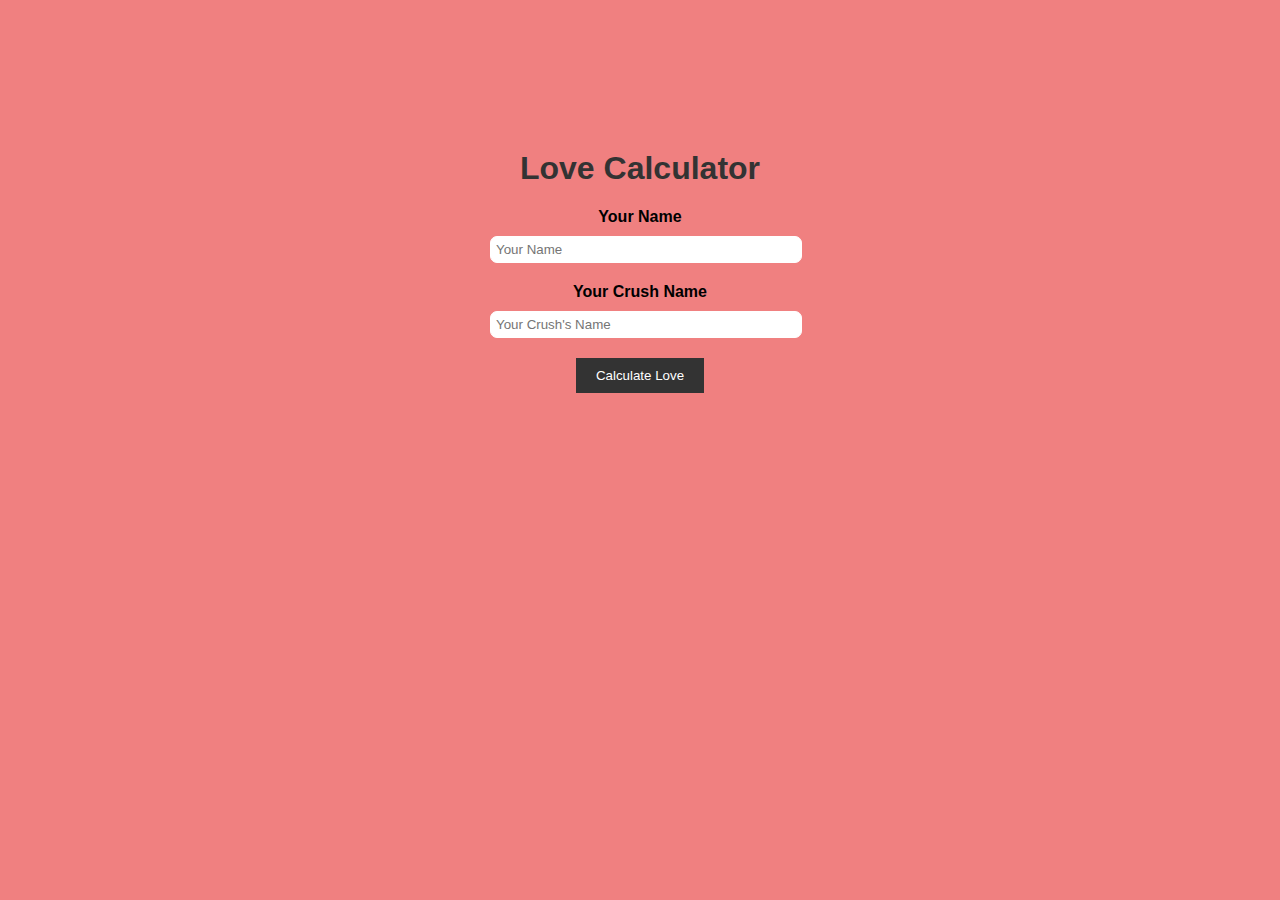
<file: Love Calculator/index.html>
<!DOCTYPE html>
<html lang="en">
<head>
    <meta charset="UTF-8">
    <meta name="viewport" content="width=device-width, initial-scale=1.0">
    <link rel="stylesheet" href="style.css">
    <title>Love Calculator</title>
    
    
</head>
<body>
    <div class="move2Middle">
        <h1>Love Calculator</h1>
    <div class="container">
        <div class="form-group">
            <label for="yourName">Your Name</label>
            <input type="text" id="yourName" placeholder="Your Name">
        </div>
        <div class="form-group">
            <label for="partnerName">Your Crush Name</label>
            <input type="text" id="partnerName" placeholder="Your Crush's Name">
        </div>
        <button id="calculateBtn">Calculate Love</button>
    </div>

    </div>
    <script>
        // JavaScript code for calculating love percentage
        document.getElementById("calculateBtn").addEventListener("click", function () {
            var yourName = document.getElementById("yourName").value;
            var partnerName = document.getElementById("partnerName").value;
            
            if (yourName === "" || partnerName === "") {
                alert("Please enter both names.");
            } else {

                var love = Math.random();
                    love = Math.floor(love * 100) + 1;

                if (love >= 70){
                    alert("You are a " + love + "% match.\n\n" +
                        "Dr Kachie says: You should get married 🥰");
                }
                else if (love >= 50 && love < 70){
                    alert("You are a " + love + "% match.\n\n" +
                        "Dr Kachie says: You have a shot together 😉");
                }
                    
                else if (love < 50 && love > 20){
                    alert("You are a " + love + "% match.\n\n" +
                        "Dr Kachie says: There might be no future here 😔");
                }
                else {
                    alert("You are a " + love + "% match.\n\n" +
                        "Dr Kachie says: Definitely a waste of time and emotions 💔");
                }
    
                // Here, you can calculate the love percentage and display it to the user.
                // var lovePercentage = Math.floor(Math.random() * 101); // For demonstration purposes, generate a random percentage.
                // alert("Love Percentage between " + yourName + " and " + partnerName + " is " + lovePercentage + "%");
            }
        });
    </script>
</body>
</html>
</file>
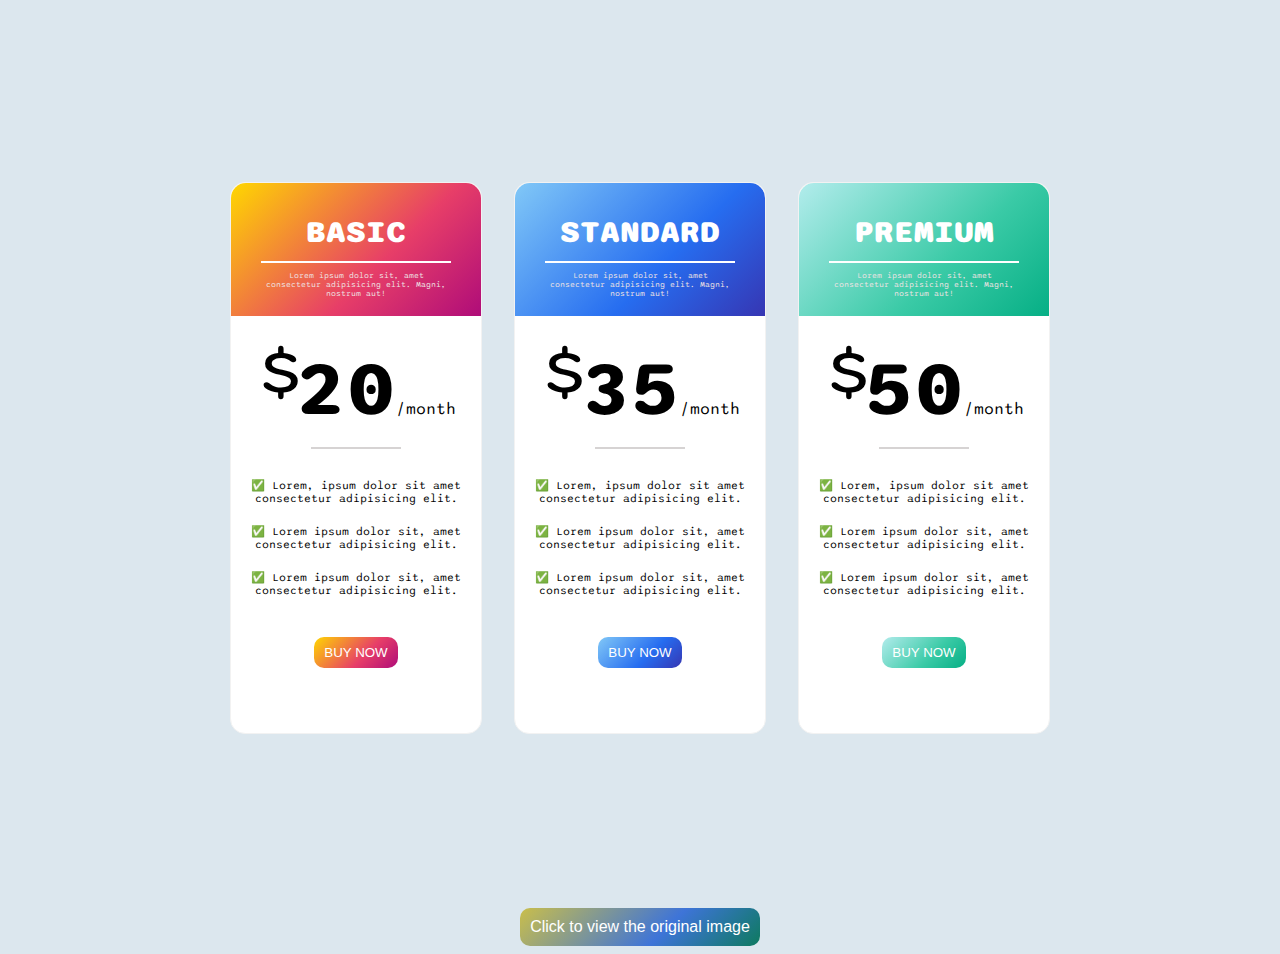
<file: Pricing Page/index.html>
<!DOCTYPE html>
<html>

<head>
  <title>Pricing Table</title>
  <link rel="preconnect" href="https://fonts.googleapis.com">
  <link rel="preconnect" href="https://fonts.gstatic.com" crossorigin>
  <link href="https://fonts.googleapis.com/css2?family=Sono:wght@400;700&display=swap" rel="stylesheet">
  <link rel="stylesheet" href="styles.css">
</head>

<body>
  <div class="pricing-container">
        <div class="pricing-plan">
            <div class="colored-part basic-plan">
                <div class="plan-title">Basic</div>
                <hr>
                <p>Lorem ipsum dolor sit, amet consectetur adipisicing elit. Magni, nostrum aut!</p>
            </div>
            <div class="center-price">
                <div class="plan-price">
                    <p class="make-big"><span>20</span></p><span class="perMonth">/month</span>
                </div>
                <hr class="reduce-line">
            </div>
            <ul class="plan-features">
                <li>✅ Lorem, ipsum dolor sit amet consectetur adipisicing elit.</li>
                <li>✅ Lorem ipsum dolor sit, amet consectetur adipisicing elit.</li>
                <li>✅ Lorem ipsum dolor sit, amet consectetur adipisicing elit.</li>
            </ul>
            <button class="plan-button basic-plan" id="basic-hover">BUY NOW</button>
        </div>
        <div class="pricing-plan">
            <div class="colored-part standard-plan">
                <div class="plan-title">Standard</div>
                <hr>
                <p>Lorem ipsum dolor sit, amet consectetur adipisicing elit. Magni, nostrum aut!</p>
            </div>
            <div class="center-price">
                <div class="plan-price">
                    <p class="make-big"><span>35</span></p><span class="perMonth">/month</span>
                </div>
                <hr class="reduce-line">
            </div>
            <ul class="plan-features">
                <li>✅ Lorem, ipsum dolor sit amet consectetur adipisicing elit.</li>
                <li>✅ Lorem ipsum dolor sit, amet consectetur adipisicing elit.</li>
                <li>✅ Lorem ipsum dolor sit, amet consectetur adipisicing elit.</li>
            </ul>
            <button class="plan-button standard-plan" id="standard-hover">BUY NOW</button>
        </div>
        <div class="pricing-plan">
            <div class="colored-part premium-plan">
                <div class="plan-title">Premium</div>
                <hr>
                <p>Lorem ipsum dolor sit, amet consectetur adipisicing elit. Magni, nostrum aut!</p>
            </div>
            <div class="center-price">
                <div class="plan-price">
                    <p class="make-big"><span>50</span></p><span class="perMonth">/month</span>
                </div>
                <hr class="reduce-line">
            </div>
            <ul class="plan-features">
                <li>✅ Lorem, ipsum dolor sit amet consectetur adipisicing elit.</li>
                <li>✅ Lorem ipsum dolor sit, amet consectetur adipisicing elit.</li>
                <li>✅ Lorem ipsum dolor sit, amet consectetur adipisicing elit.</li>
            </ul>
            <button class="plan-button premium-plan" id="premium-hover">BUY NOW</button>
        </div>
    </div>
    <div class="original-image">
        <button class=""><a href="./goal3.png">Click to view the original image</a></button>
    </div>

</body>

</html>
</file>
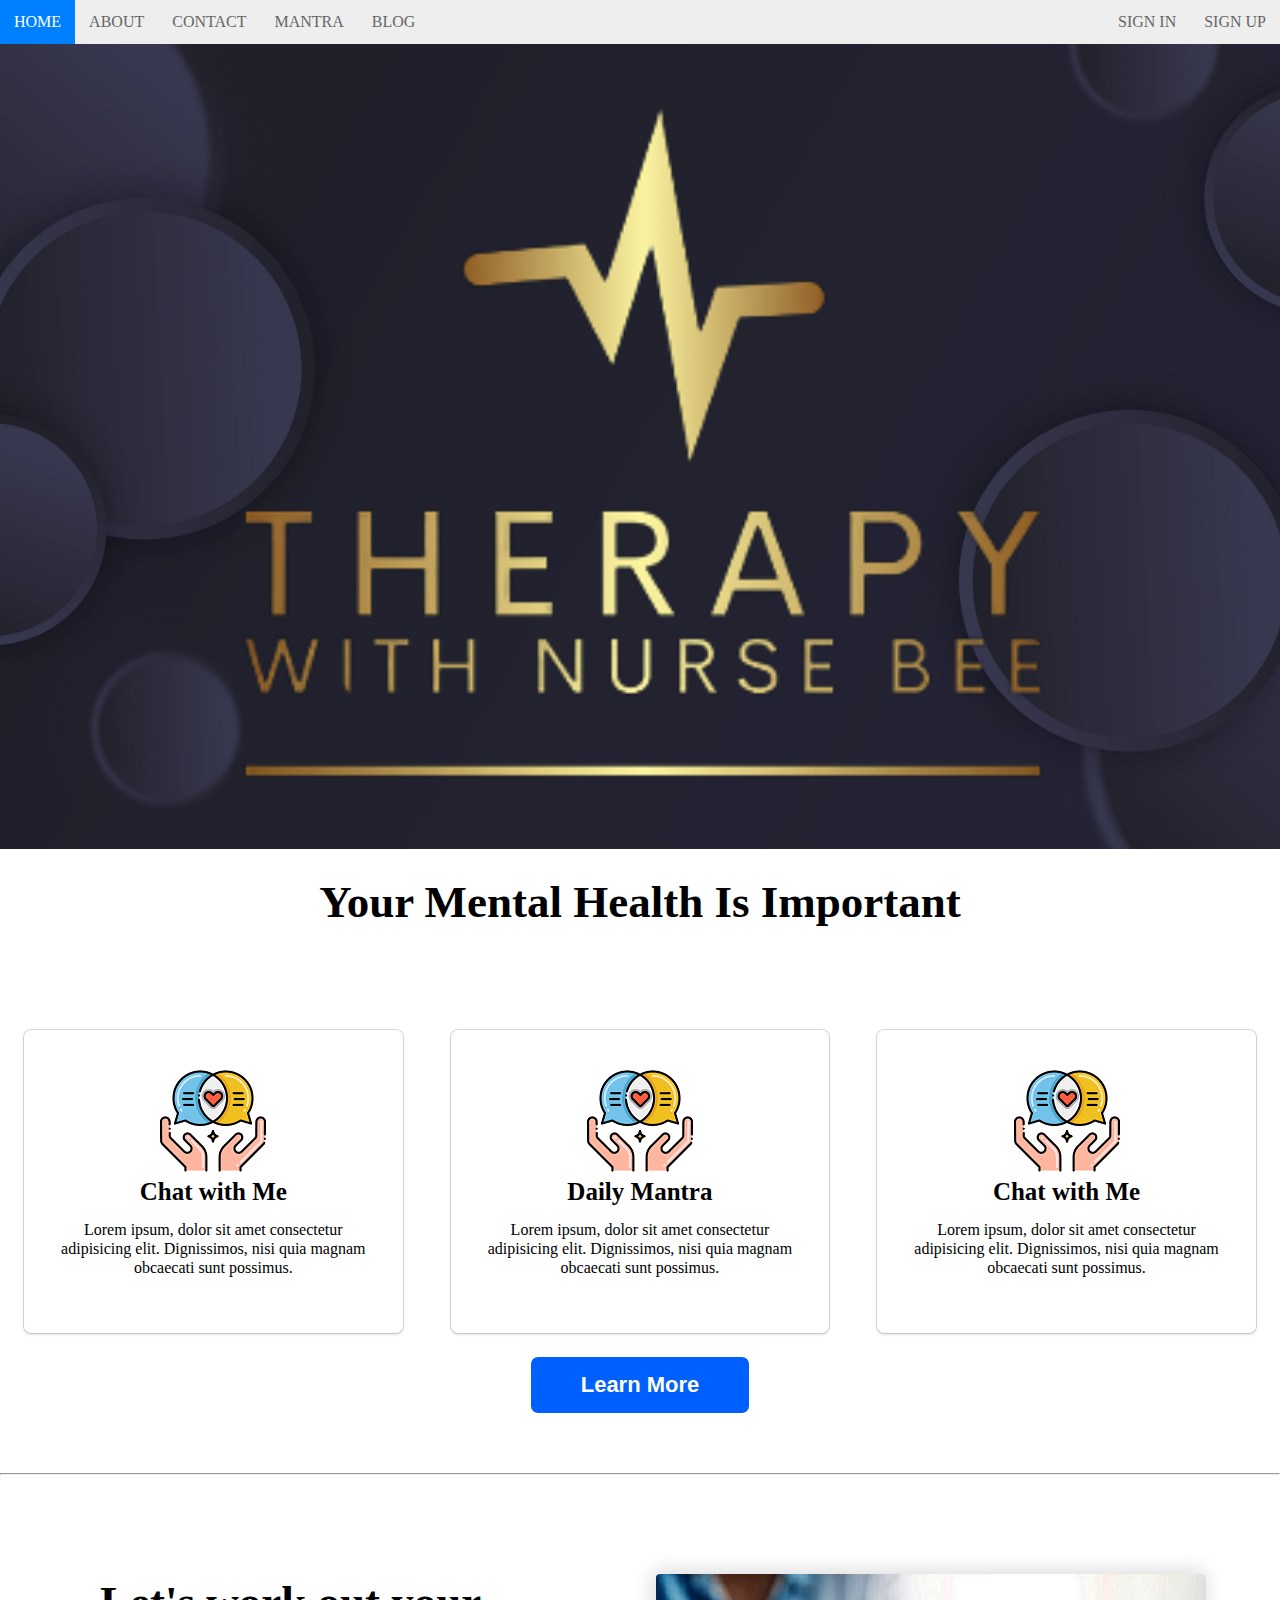
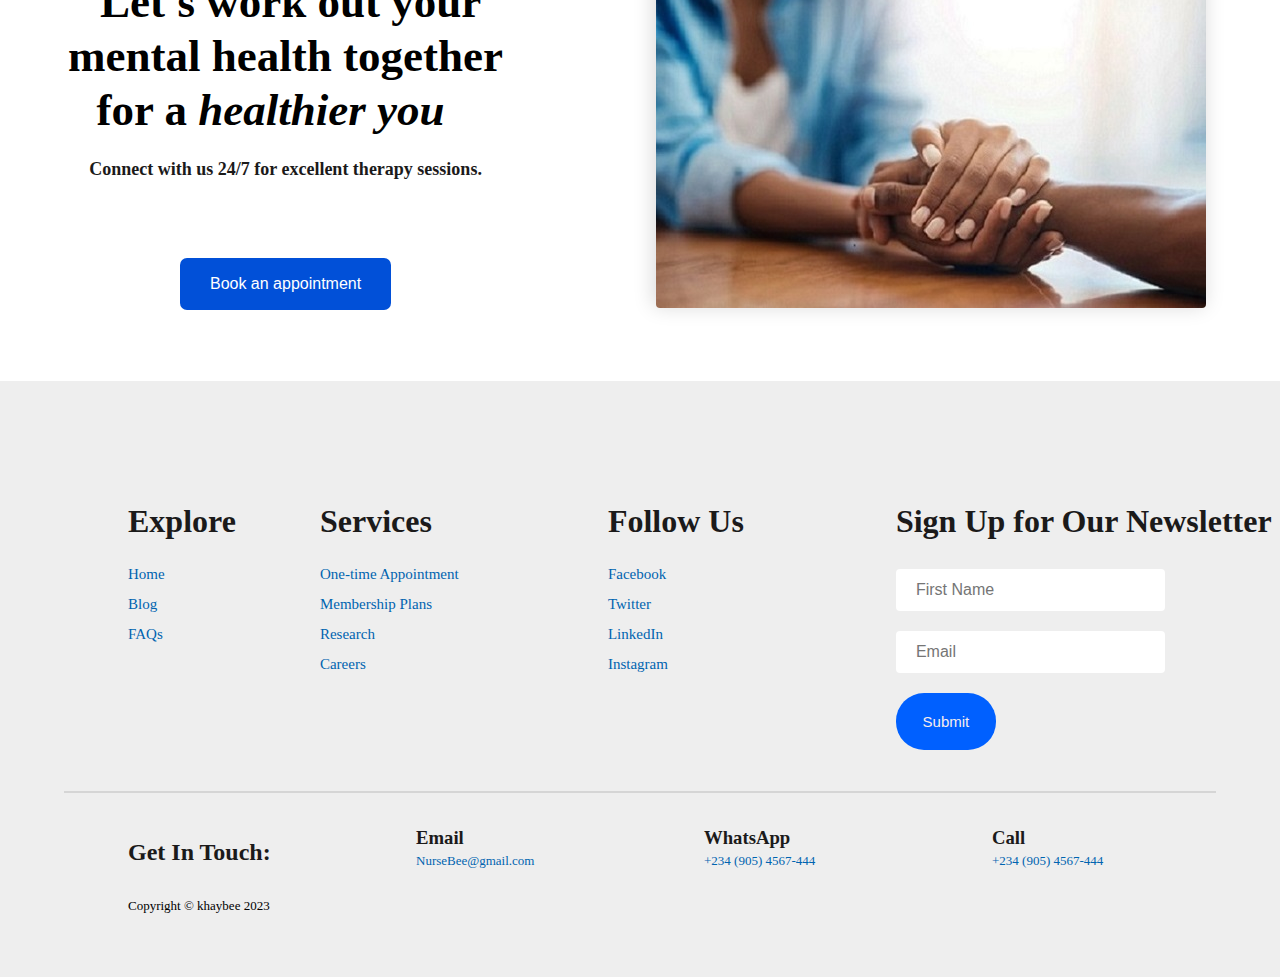
<file: website/index.html>
<!DOCTYPE html>
<html lang="en">

<head>
    <meta charset="UTF-8">
    <meta name="viewport" content="width=device-width, initial-scale=1.0">
    <title>My website</title>
    <link href="https://cdn.jsdelivr.net/npm/bootstrap@5.3.2/dist/css/bootstrap.min.css" rel="stylesheet" integrity="sha384-T3c6CoIi6uLrA9TneNEoa7RxnatzjcDSCmG1MXxSR1GAsXEV/Dwwykc2MPK8M2HN" crossorigin="anonymous">
    <link rel="stylesheet" href="styles.css">
    <link href="https://fonts.googleapis.com/css2?family=Spirax&display=swap" rel="stylesheet">
    <link href="https://fonts.googleapis.com/css2?family=Norican&family=Spirax&display=swap" rel="stylesheet">
    <link
        href="https://fonts.googleapis.com/css2?family=Norican&family=Pacifico&family=Spirax&family=Tangerine:wght@700&display=swap"
        rel="stylesheet">
</head>

<body>
    <nav>
        <ul class="topnav" id="dropdownClick">
            <li><a href="#home">Home</a></li>
            <li><a href="#about">About</a></li>
            <li><a href="#contact">Contact</a></li>
            <li><a href="#mantra">Mantra</a></li>
            <li><a href="https://www.msn.com/en-xl/news?ocid=msedgdhphdr&cvid=1c9fb09ee4e04a8ea2cfb0f3daf0f170"
                    target="_blank">Blog</a></li>
            <li class="topnav-right"><a href="#signup">Sign Up</a></li>
            <li class="topnav-right"><a href="#signin">Sign In</a></li>
            <li class="dropdownicon"><a href="#" onclick="dropdownMenu()">&#9776;</a></li>
        </ul>
    </nav>
    <div class="containers mt-0" id="sec-1-grad">
        <div class="logo">
            <img src="./image/Screenshot__74_-removebg-preview.png" alt="logo" height="700">
        </div>
        <div class="rows">
            <!-- <div class="cols-12 full-each">
                <div class="leftSide-col">
                    <h1 class="large">Therapy With Nurse Bee!</h1>
                    <h2 class="large"><i> Here to listen...</i></h2>
                </div> -->
            </div>
        </div>
    </div>

    <header>
        <h1 class="sec-2-header mt-5">Your Mental Health Is Important</h1>
    </header>
    <div class="containers">
        <div class="rows">
            <div class="cols-4 full-each">
                <div class="box">
                    <div class="icon">
                        <img src="image/heart-chat.png" alt="">
                    </div>
                    <label for="">Chat with Me</label>
                    <p>Lorem ipsum, dolor sit amet consectetur adipisicing elit. Dignissimos, nisi quia magnam obcaecati
                        sunt possimus.</p>
                </div>
            </div>
            <div class="cols-4 full-each">
                <div class="box">
                    <div class="icon">
                        <img src="image/heart-chat.png" alt="">
                    </div>
                    <label for="">Daily Mantra</label>
                    <p>Lorem ipsum, dolor sit amet consectetur adipisicing elit. Dignissimos, nisi quia magnam obcaecati
                        sunt possimus.</p>
                </div>
            </div>
            <!-- <div class="cols-4">
                <div class="box">
                    <div class="icon">
                        <img src="image/heart-chat.png" alt="">
                    </div>
                    <label for="">Daily Mantra</label>
                    <p>Find your mantra, a powerful spiritual truth focused on one small but important truth at a time.
                    </p>
                </div>
            </div> -->
            <div class="cols-4 full-each">
                <div class="box">
                    <div class="icon">
                        <img src="image/heart-chat.png" alt="">
                    </div>
                    <label for="">Chat with Me</label>
                    <p>Lorem ipsum, dolor sit amet consectetur adipisicing elit. Dignissimos, nisi quia magnam obcaecati
                        sunt possimus.</p>
                </div>
            </div>
        </div>
        <div class="rows">
            <div class="cols-12">
                <button class="learnMore"><a href="">Learn More</a></button>

            </div>
        </div>
    </div>
    <hr>
    <div class="containers">
            <div class="rows align-centre">
                <div class="cols-6 full-each">
                    <div class="for-pad">
                        <h1 class="connect-header">
                            <p><strong>Let's work out your mental health together for a <i>healthier you</i></strong></p>
                        </h1>
                        <p class="reset-margin">
                            <span>
                                <b>
                                    <span class="connect">Connect with us 24/7 for excellent therapy sessions.</span>
                                </b>
                            </span>
                        </p>
                        <div class="invisible-line">
                            <hr >
                        </div>
                        <br><button class="btn-like">
                            <a href="#">Book an appointment</a>
                        </button>
                    </div>
                </div>
                <div class="cols-6 full-each">
                    <div class="img-2">
                        <img src="image/Holding-hand.jpg" alt="holding hand">
                    </div>
                </div>    
                <div></div>
             </div>
    </div>
    <div class="foot">
        <footer class="footsy">
            <div class="rows" id="footer-row1">
                <div class="cols-2 mobileStack">
                    <h1>Explore</h1>
                    <ul>
                        <li><a href="">Home</a></li>
                        <li><a href="">Blog</a></li>
                        <li><a href="">FAQs</a></li>
                    </ul>
                </div>
                <div class="cols-3 mobileStack">
                    <h1>Services</h1>
                    <ul>
                        <li><a href="">One-time Appointment</a></li>
                        <li><a href="">Membership Plans</a></li>
                        <li><a href="">Research</a></li>
                        <li><a href="">Careers</a></li>
                    </ul>
                </div>
                <div class="cols-3 mobileStack">
                    <h1>Follow Us</h1>
                    <ul>
                        <li><a href="">Facebook</a></li>
                        <li><a href="">Twitter</a></li>
                        <li><a href="">LinkedIn</a></li>
                        <li><a href="">Instagram</a></li>
                    </ul>
                </div>
                <div class="cols-4 mobileStack">
                    <h1>Sign Up for Our Newsletter</h1>
                    <form>
                        <input type="text" placeholder="First Name" class="newsletter"><br>
                        <input type="email" placeholder="Email" class="newsletter"> <br>
                        <input type="submit" value="Submit" class="newsletter-sub">
                    </form>
                </div>
            </div>
        </footer>
        <div>
            <p class="footer-line"></p>
        </div>
        <div class="foot">
            <div class="rows footer-section2">
                <div class="cols-3 mobileStack2">
                    <h2>Get In Touch:</h2>
                </div>
                <div class="cols-3 mobileStack2">
                    <h3>Email</h3>
                    <p><a href="kachieosuji11@gmail.com">NurseBee@gmail.com</a></p>
                </div>
                <div class="cols-3 mobileStack2">
                    <h3>WhatsApp</h3>
                    <p><a href="#whatsapp-link">+234&nbsp;(905)&nbsp;4567&#8209;444</a></p>
                </div>
                <div class="cols-3 mobileStack2">
                    <h3>Call</h3>
                    <p><a href="tel:09054567444">+234&nbsp;(905)&nbsp;4567&#8209;444</a></p>
                </div>
            </div>
            <div class="rows copyright">
                <div class="cols-12 copy">
                    <span>Copyright © khaybee 2023</span>
                </div>
            </div>
        </div>
    </div>

    

    <script>
        function dropdownMenu() {
            var a = document.getElementById("dropdownClick");
            if (a.className === "topnav") {
                a.className += " responsive";
            }
            else {
                a.className = "topnav";
            }
        }
    </script>
</body>

</html>
</file>
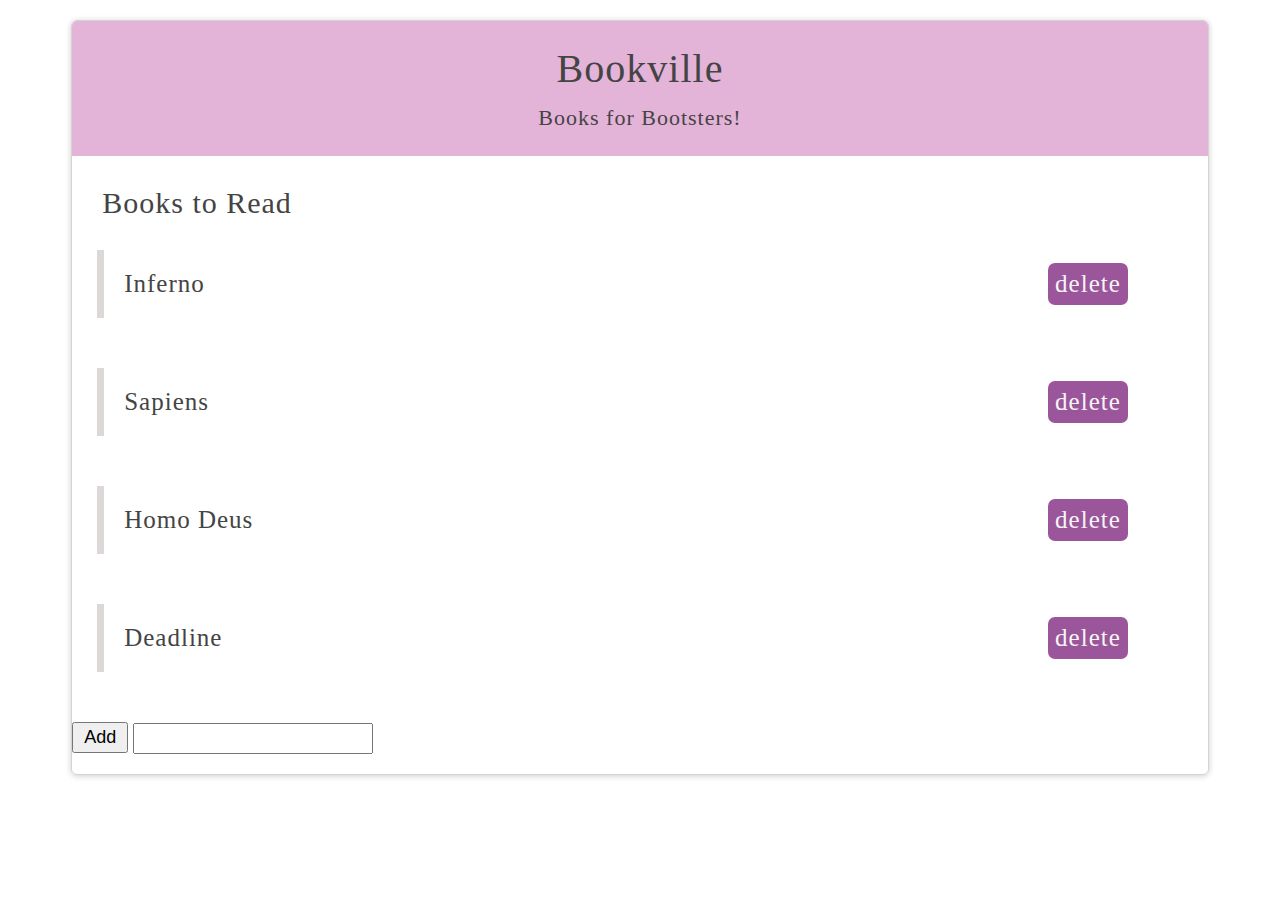
<file: Library/index2.html>
<!DOCTYPE html>
<html lang="en">
<head>
    <meta charset="UTF-8">
    <meta name="viewport" content="width=device-width, initial-scale=1.0">
    <link rel="stylesheet" href="styles.css">
    <title>Javascript DOM</title>
</head>

<body>
    <div id="wrapper">
        <header>
            <div id="page-banner">
                <h1 class="title">Bookville</h1>
                <p>Books for Bootsters!</p>
            </div>
        </header>
        <div id="book-list">
            <h2 class="title">Books to Read</h2>
            <ul>
                <li>
                    <span class="name">Inferno</span>
                    <span class="delete">delete</span>
                </li>
                <li>
                    <span class="name">Sapiens</span>
                    <span class="delete">delete</span>
                </li>
                <li>
                    <span class="name">Homo Deus</span>
                    <span class="delete">delete</span>
                </li>
                <li>
                    <span class="name">Deadline</span>
                    <span class="delete">delete</span>
                </li>
            </ul>
        </div>

        <div id="Search" for="namer" style="margin: auto;"><button>Add</button>
            <input type="text" id="namer">
        </div>
    </div>

    <script src="jav.js"></script>
</body>
</html>
</file>
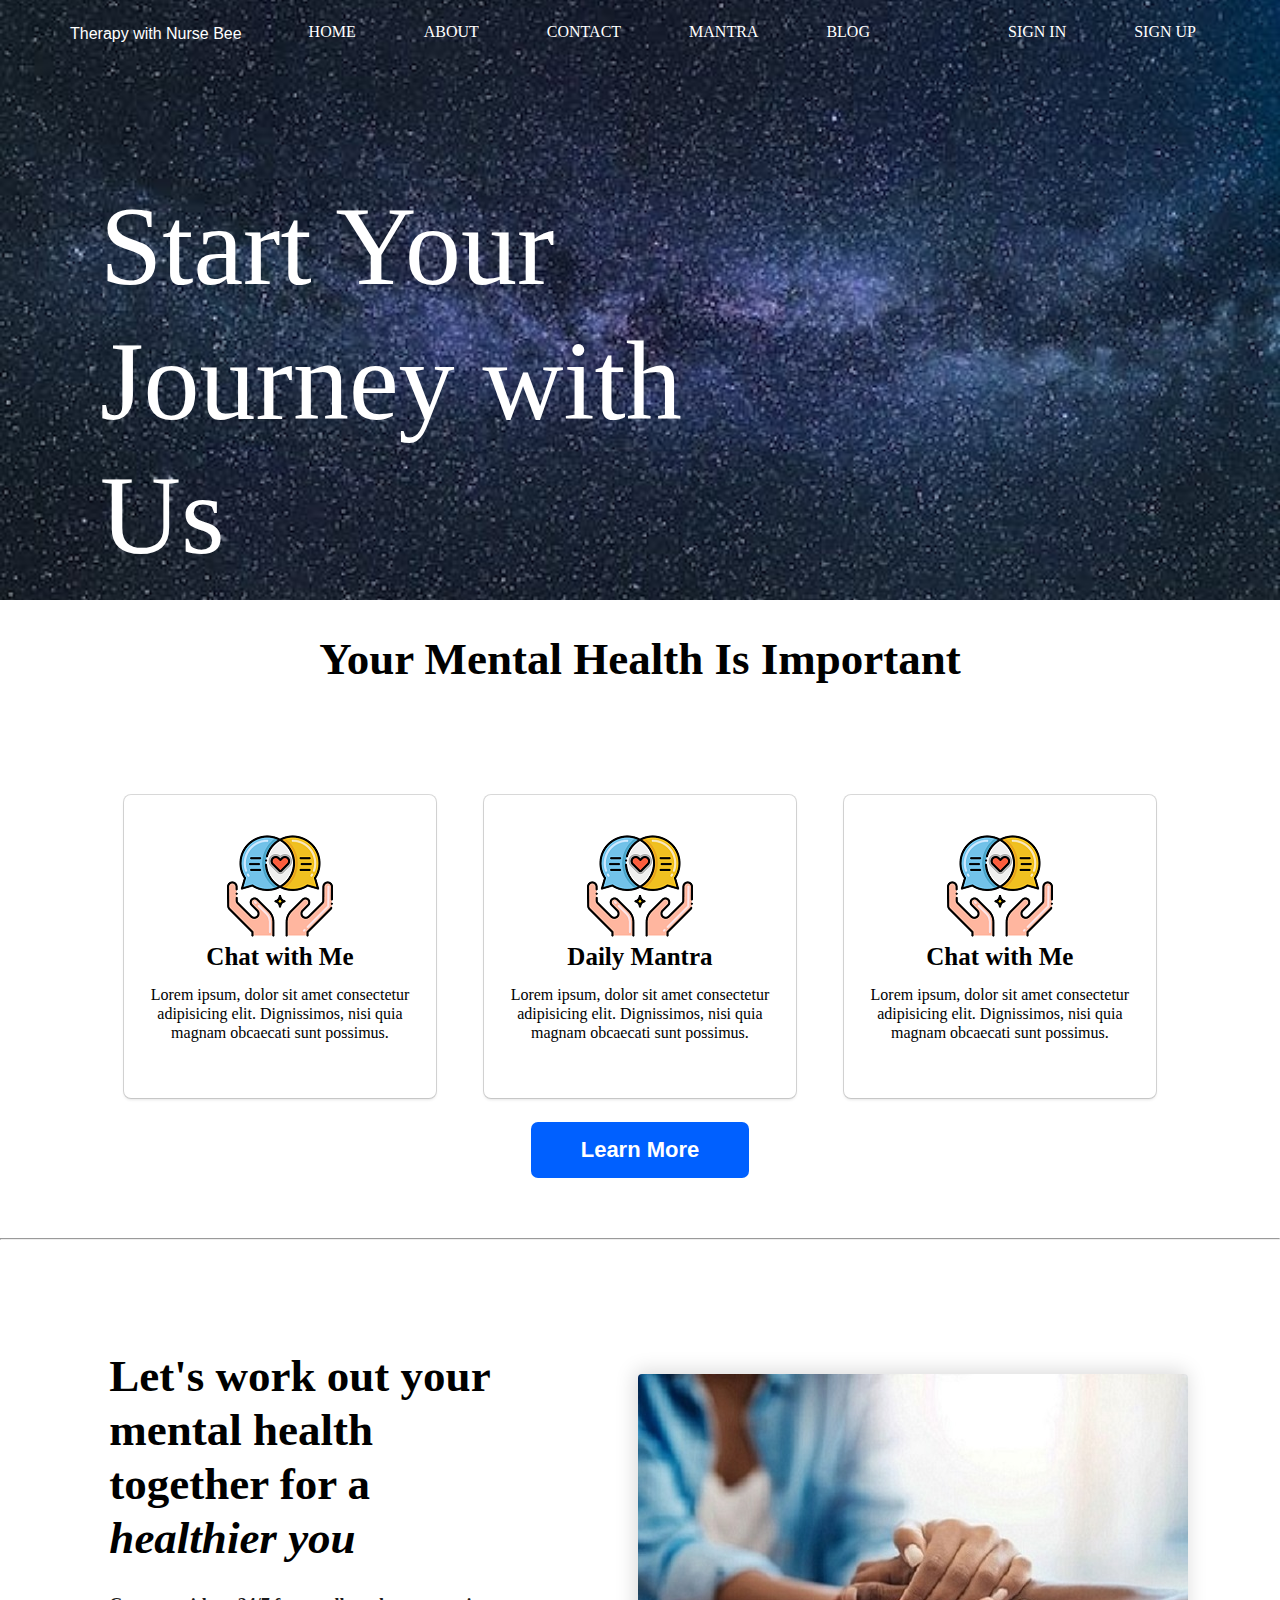
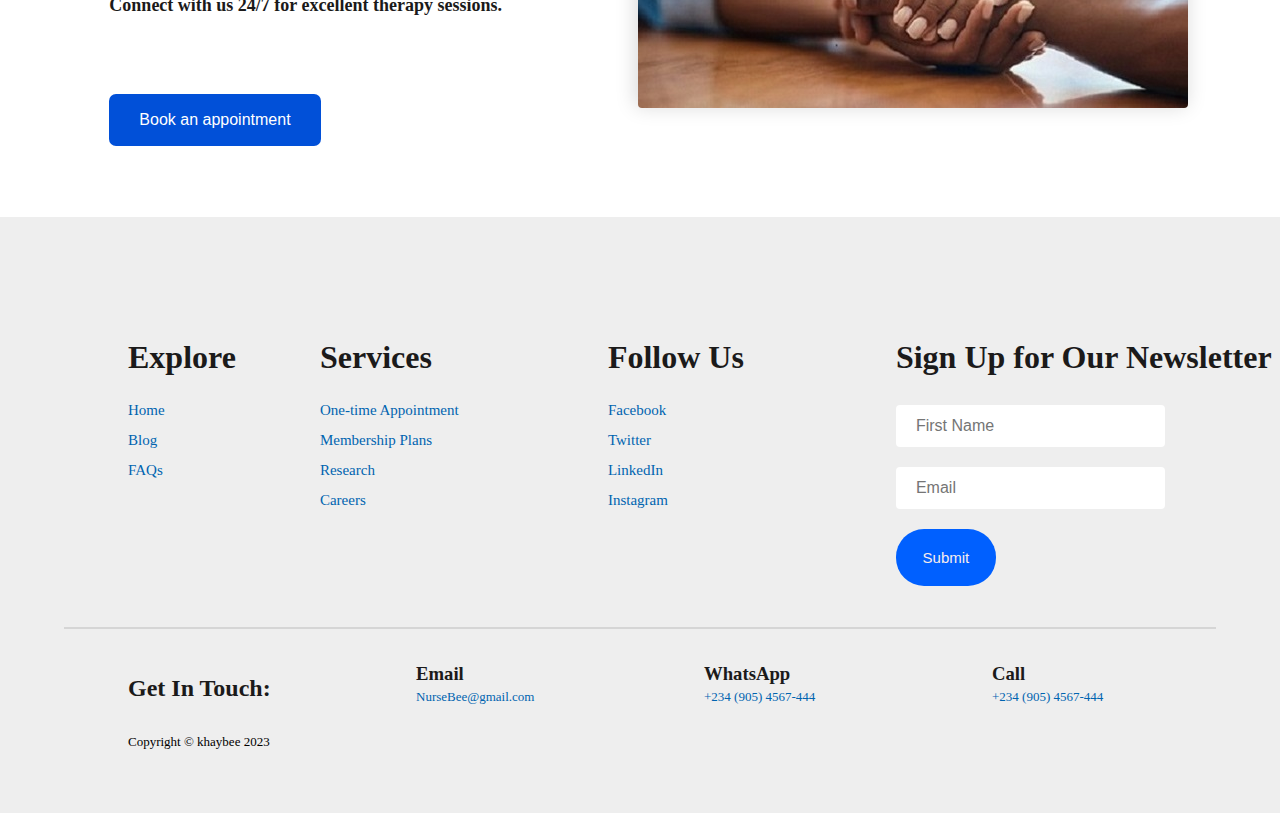
<file: website/index2.html>
<!DOCTYPE html>
<html lang="en">

<head>
    <meta charset="UTF-8">
    <meta name="viewport" content="width=device-width, initial-scale=1.0">
    <title>My website</title>
    <link href="https://cdn.jsdelivr.net/npm/bootstrap@5.3.2/dist/css/bootstrap.min.css" rel="stylesheet" integrity="sha384-T3c6CoIi6uLrA9TneNEoa7RxnatzjcDSCmG1MXxSR1GAsXEV/Dwwykc2MPK8M2HN" crossorigin="anonymous">
    <link rel="stylesheet" href="styles2.css">
    <link href="https://fonts.googleapis.com/css2?family=Spirax&display=swap" rel="stylesheet">
    <link href="https://fonts.googleapis.com/css2?family=Norican&family=Spirax&display=swap" rel="stylesheet">
    <link href="https://fonts.googleapis.com/css2?family=Norican&family=Pacifico&family=Spirax&family=Tangerine:wght@700&display=swap" rel="stylesheet">
    <link rel="preconnect" href="https://fonts.googleapis.com">
    <link rel="preconnect" href="https://fonts.gstatic.com" crossorigin>
    <link href="https://fonts.googleapis.com/css2?family=Cormorant+Garamond:ital,wght@1,600&display=swap" rel="stylesheet">
    <link href="https://fonts.googleapis.com/css2?family=Roboto+Slab&display=swap" rel="stylesheet">
    
</head>

<body>
    <div id="sec-1-grad">
        <div class="overall-container">
            <div class="top_container">
                <div class="logo pt-3">
                    <!-- <img src="./image/Screenshot__" alt="logo" height="70"> -->
                    <p>Therapy with Nurse Bee</p>
                </div>
                <nav>
                    <ul class="topnav" id="dropdownClick">
                        <div class="flex-container">
                            <div class="flex-cont1">
                                <li><a href="#home">Home</a></li>
                                <li><a href="#about">About</a></li>
                                <li><a href="#contact">Contact</a></li>
                                <li><a href="#mantra">Mantra</a></li>
                                <li><a href="https://www.msn.com/en-xl/news?ocid=msedgdhphdr&cvid=1c9fb09ee4e04a8ea2cfb0f3daf0f170"
                                        target="_blank">Blog</a></li>
                            </div>
                            <div class="flex-cont2">
                                <li class="topnav-right"><a href="#signup">Sign Up</a></li>
                                <li class="topnav-right"><a href="#signin">Sign In</a></li>
                                <li class="dropdownicon"><a href="#" onclick="dropdownMenu()">&#9776;</a></li>
                            </div>
                        </div>
                    </ul>
                </nav>
            </div>
                <div class="left-align">
                    <p>Start Your Journey with Us</p>
                </div>
        </div>
        </div>
    <div class="clear-float"></div>

    <header>
        <h2 class="sec-2-header mt-5">Your Mental Health Is Important</h2>
    </header>
    <div class="containers">
        <div class="overall-container">
            <div class="rows sec-2-align">
                <div class="cols-4 full-each">
                    <div class="box">
                        <div class="icon">
                            <img src="image/heart-chat.png" alt="">
                        </div>
                        <label for="">Chat with Me</label>
                        <p>Lorem ipsum, dolor sit amet consectetur adipisicing elit. Dignissimos, nisi quia magnam obcaecati
                            sunt possimus.</p>
                    </div>
                </div>
                <div class="cols-4 full-each">
                    <div class="box">
                        <div class="icon">
                            <img src="image/heart-chat.png" alt="">
                        </div>
                        <label for="">Daily Mantra</label>
                        <p>Lorem ipsum, dolor sit amet consectetur adipisicing elit. Dignissimos, nisi quia magnam obcaecati
                            sunt possimus.</p>
                    </div>
                </div>
                <!-- <div class="cols-4">
                    <div class="box">
                        <div class="icon">
                            <img src="image/heart-chat.png" alt="">
                        </div>
                        <label for="">Daily Mantra</label>
                        <p>Find your mantra, a powerful spiritual truth focused on one small but important truth at a time.
                        </p>
                    </div>
                </div> -->
                <div class="cols-4 full-each">
                    <div class="box">
                        <div class="icon">
                            <img src="image/heart-chat.png" alt="">
                        </div>
                        <label for="">Chat with Me</label>
                        <p>Lorem ipsum, dolor sit amet consectetur adipisicing elit. Dignissimos, nisi quia magnam obcaecati
                            sunt possimus.</p>
                    </div>
                </div>
            </div>
        </div>
        <div class="rows">
            <div class="cols-12">
                <button class="learnMore"><a href="">Learn More</a></button>

            </div>
        </div>
    </div>
</div>
    <hr>

    <div class="containers">
        <div class="overall-container">
            <div class="rows align-centre">
                <div class="mobile-img">
                    <div class="cols-6 full-each">
                        <div class="img-2">
                            <img src="image/Holding-hand.jpg" alt="holding hand">
                        </div>
                    </div>    
                </div>
                <div class="cols-6 full-each">
                    <div class="for-pad">
                        <h2 class="connect-header">
                            <p><strong>Let's work out your mental health together for a <i style="font-weight: 600;">healthier</i><i> you</i></strong></p>
                        </h2>
                        <p class="reset-margin">
                            <span>
                                <b>
                                    <span class="connect">Connect with us 24/7 for excellent therapy sessions.</span>
                                </b>
                            </span>
                        </p>
                        <div class="invisible-line">
                            <hr >
                        </div>
                        <br><button class="btn-like">
                            <a href="#">Book an appointment</a>
                        </button>
                    </div>
                </div>
                <div class="cols-6 full-each">
                    <div class="img-2">
                        <img src="image/Holding-hand.jpg" alt="holding hand">
                    </div>
                </div>
             </div>
        </div>
    </div>
    <div class="foot">
        <footer class="footsy">
            <div class="rows" id="footer-row1">
                <div class="cols-2 mobileStack">
                    <h1>Explore</h1>
                    <ul>
                        <li><a href="">Home</a></li>
                        <li><a href="">Blog</a></li>
                        <li><a href="">FAQs</a></li>
                    </ul>
                </div>
                <div class="cols-3 mobileStack">
                    <h1>Services</h1>
                    <ul>
                        <li><a href="">One-time Appointment</a></li>
                        <li><a href="">Membership Plans</a></li>
                        <li><a href="">Research</a></li>
                        <li><a href="">Careers</a></li>
                    </ul>
                </div>
                <div class="cols-3 mobileStack">
                    <h1>Follow Us</h1>
                    <ul>
                        <li><a href="">Facebook</a></li>
                        <li><a href="">Twitter</a></li>
                        <li><a href="">LinkedIn</a></li>
                        <li><a href="">Instagram</a></li>
                    </ul>
                </div>
                <div class="cols-4 mobileStack">
                    <h1>Sign Up for Our Newsletter</h1>
                    <form>
                        <input type="text" placeholder="First Name" class="newsletter"><br>
                        <input type="email" placeholder="Email" class="newsletter"> <br>
                        <input type="submit" value="Submit" class="newsletter-sub">
                    </form>
                </div>
            </div>
        </footer>
        <div>
            <p class="footer-line"></p>
        </div>
        <div class="foot">
            <div class="rows footer-section2">
                <div class="cols-3 mobileStack2">
                    <h2>Get In Touch:</h2>
                </div>
                <div class="cols-3 mobileStack2">
                    <h3>Email</h3>
                    <p><a href="kachieosuji11@gmail.com">NurseBee@gmail.com</a></p>
                </div>
                <div class="cols-3 mobileStack2">
                    <h3>WhatsApp</h3>
                    <p><a href="#whatsapp-link">+234&nbsp;(905)&nbsp;4567&#8209;444</a></p>
                </div>
                <div class="cols-3 mobileStack2">
                    <h3>Call</h3>
                    <p><a href="tel:09054567444">+234&nbsp;(905)&nbsp;4567&#8209;444</a></p>
                </div>
            </div>
            <div class="rows copyright">
                <div class="cols-12 copy">
                    <span>Copyright © khaybee 2023</span>
                </div>
            </div>
        </div>
    </div>

    

    <script>
        function dropdownMenu() {
            var a = document.getElementById("dropdownClick");
            if (a.className === "topnav") {
                a.className += " responsive";
            }
            else {
                a.className = "topnav";
            }
        }
    </script>
</body>

</html>
</file>
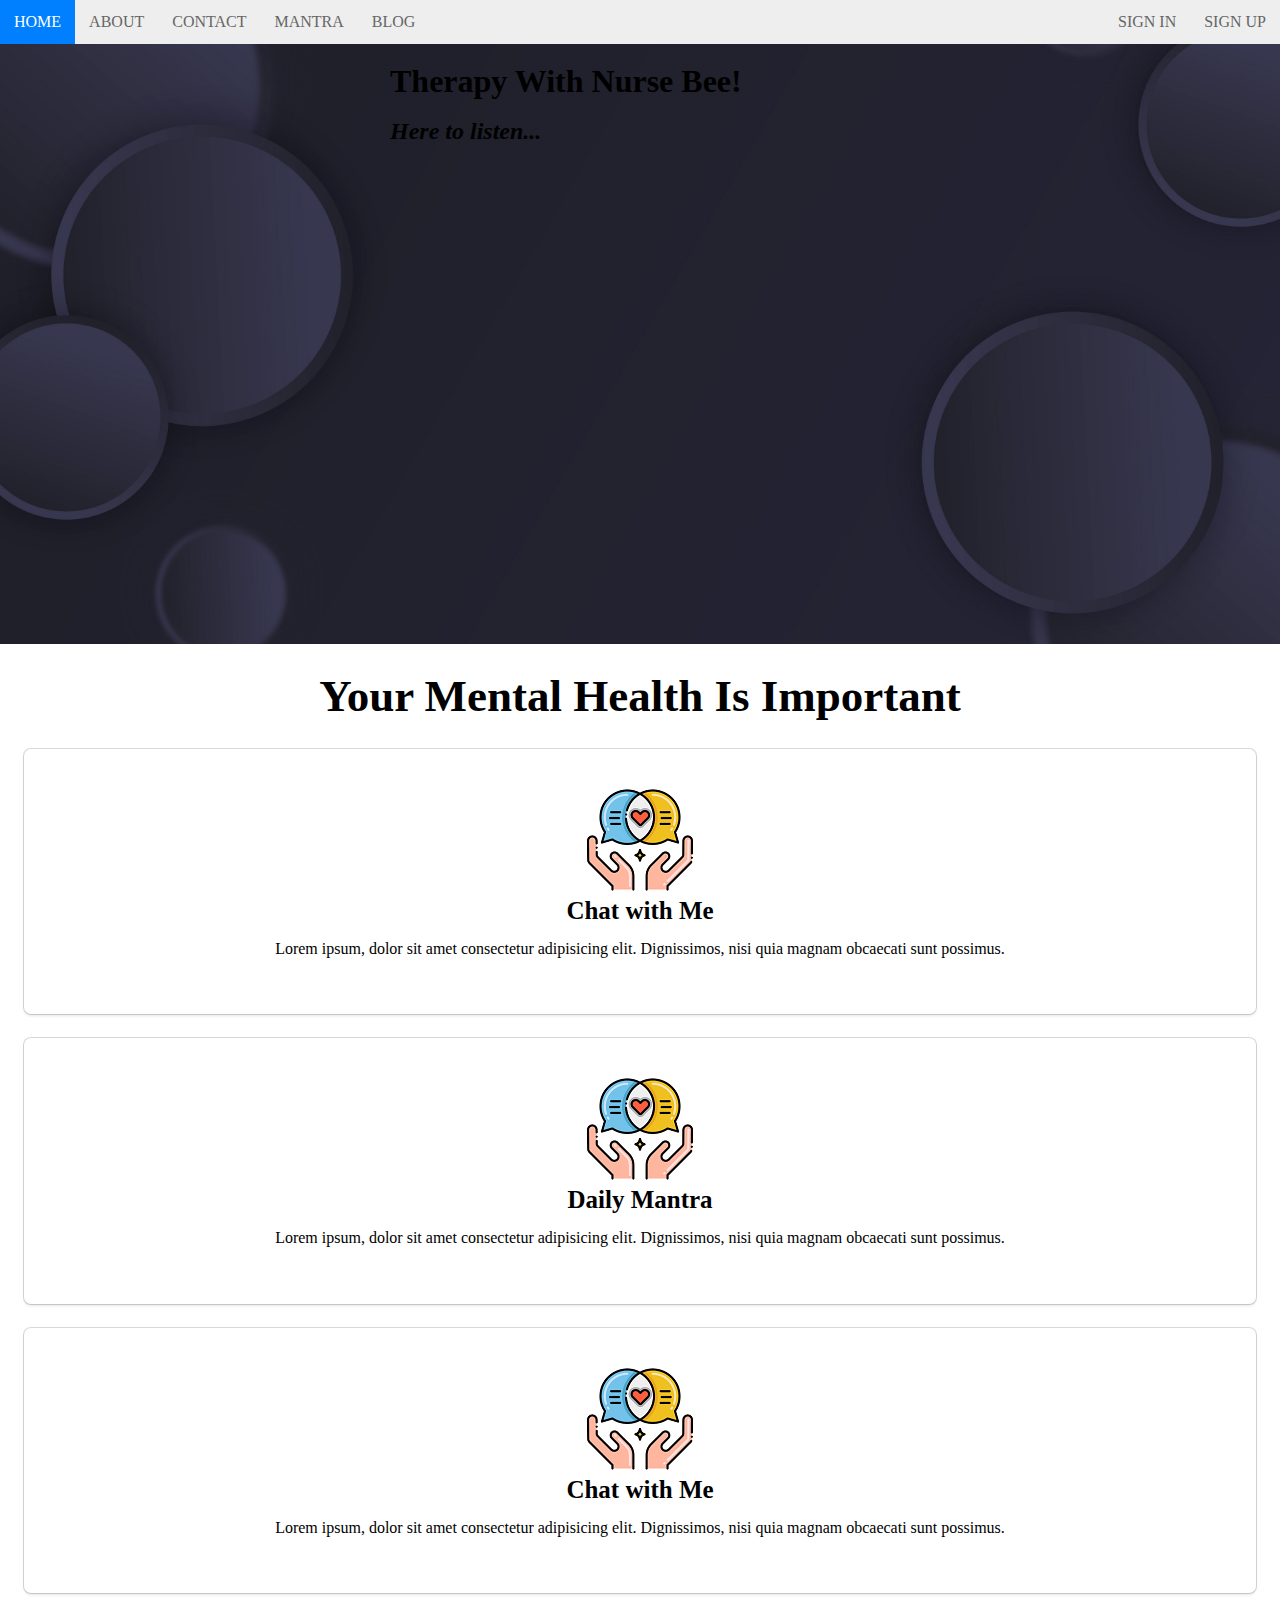
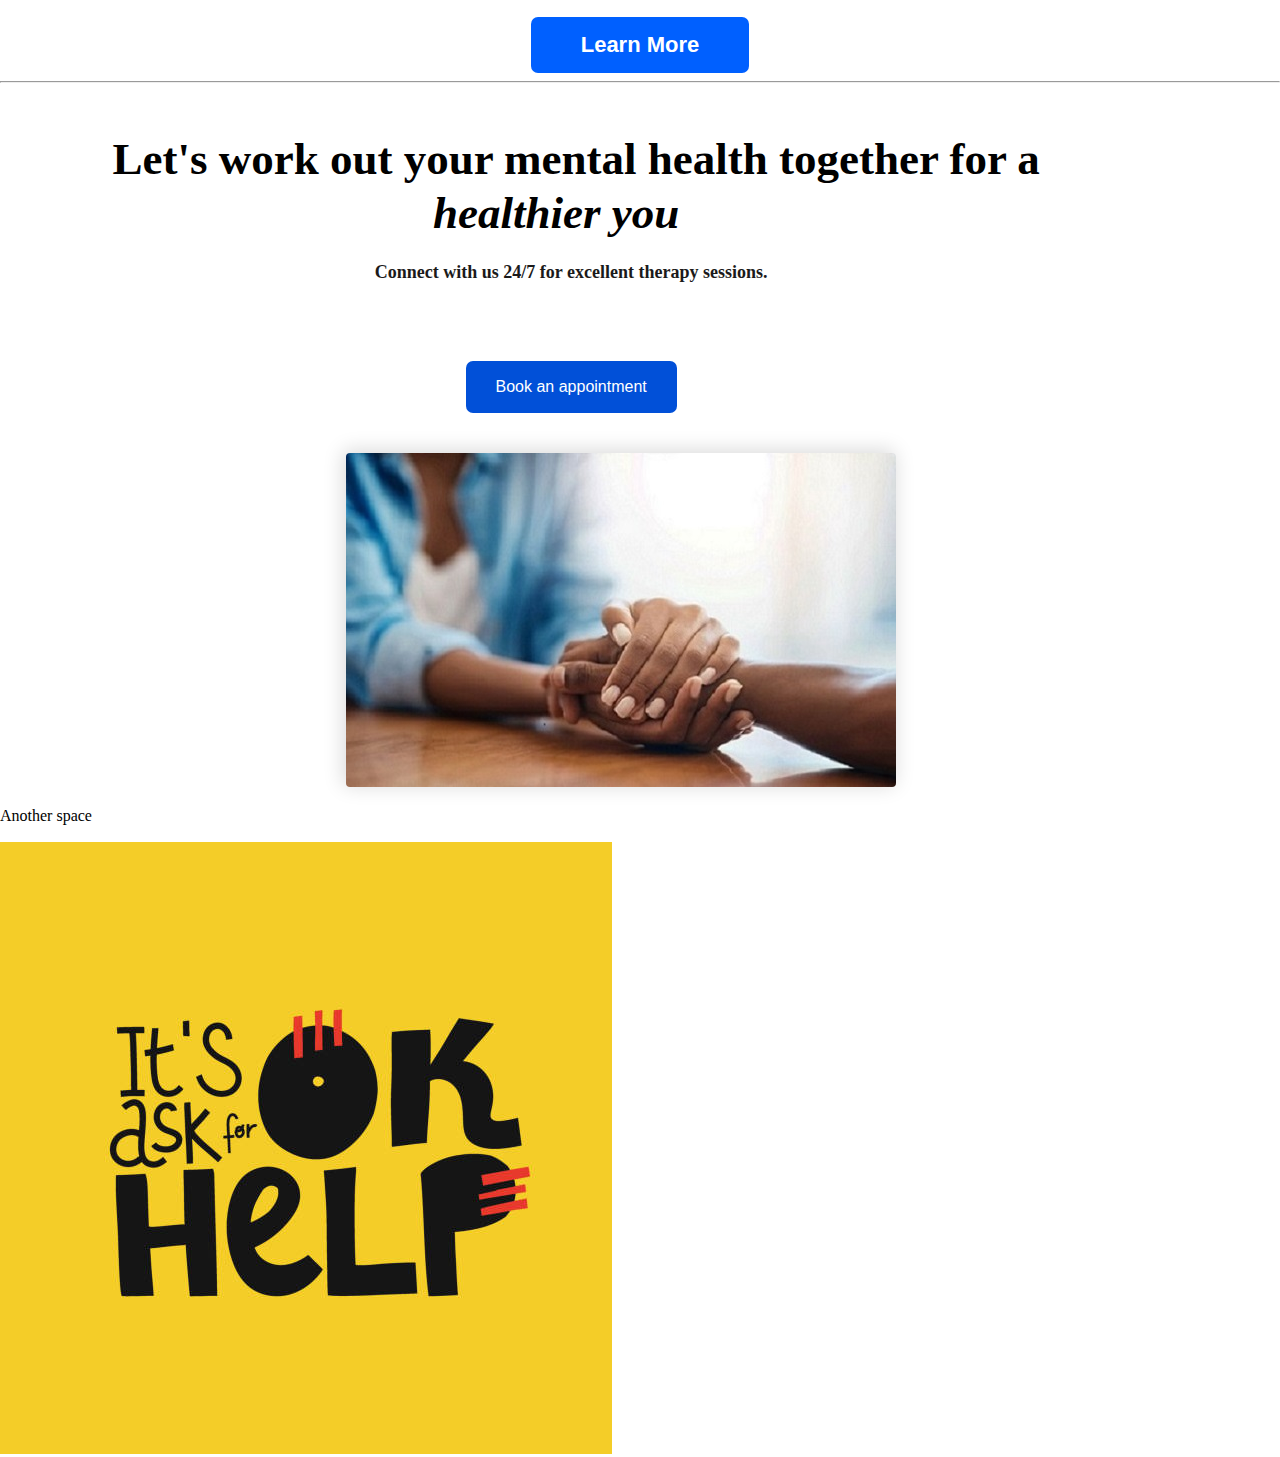
<file: website/nav_bar.html>
<!DOCTYPE html>
<html lang="en">

<head>
    <meta charset="UTF-8">
    <meta name="viewport" content="width=device-width, initial-scale=1.0">
    <title>My website</title>
    <link rel="stylesheet" href="styles.css">
    <link href="https://fonts.googleapis.com/css2?family=Spirax&display=swap" rel="stylesheet">
    <link href="https://fonts.googleapis.com/css2?family=Norican&family=Spirax&display=swap" rel="stylesheet">
    <link
        href="https://fonts.googleapis.com/css2?family=Norican&family=Pacifico&family=Spirax&family=Tangerine:wght@700&display=swap"
        rel="stylesheet">
</head>

<body>
    <nav>
        <ul class="topnav" id="dropdownClick">
            <li><a href="#home">Home</a></li>
            <li><a href="#about">About</a></li>
            <li><a href="#contact">Contact</a></li>
            <li><a href="#mantra">Mantra</a></li>
            <li><a href="https://www.msn.com/en-xl/news?ocid=msedgdhphdr&cvid=1c9fb09ee4e04a8ea2cfb0f3daf0f170"
                    target="_blank">Blog</a></li>
            <li class="topnav-right"><a href="#signup">Sign Up</a></li>
            <li class="topnav-right"><a href="#signin">Sign In</a></li>
            <li class="dropdownicon"><a href="#" onclick="dropdownMenu()">&#9776;</a></li>
        </ul>
    </nav>
    <div class="container" id="sec-1-grad">
        <div class="row">
            <div class="col-8">
                <div class="leftSide-col">
                    <h1 class="large">Therapy With Nurse Bee!</h1>
                    <h2 class="large"><i> Here to listen...</i></h2>
                </div>
            </div>
            <div class="col-4">
                <div class="rightSide-col">
                    <div class="video">

                        <iframe width="500" height="350" src="https://www.youtube.com/embed/ndZBjSNNZeA"
                            title="23 August 2023" frameborder="0"
                            allow="accelerometer; autoplay; clipboard-write; encrypted-media; gyroscope; picture-in-picture; web-share"
                            allowfullscreen></iframe>
                    </div>
                </div>
            </div>
        </div>
    </div>

    <header>
        <h1 class="sec-2-header">Your Mental Health Is Important</h1>
    </header>
    <div class="container">
        <div class="row">
            <div class="col-4">
                <div class="box">
                    <div class="icon">
                        <img src="image/heart-chat.png" alt="">
                    </div>
                    <label for="">Chat with Me</label>
                    <p>Lorem ipsum, dolor sit amet consectetur adipisicing elit. Dignissimos, nisi quia magnam obcaecati
                        sunt possimus.</p>
                </div>
            </div>
            <div class="col-4">
                <div class="box">
                    <div class="icon">
                        <img src="image/heart-chat.png" alt="">
                    </div>
                    <label for="">Daily Mantra</label>
                    <p>Lorem ipsum, dolor sit amet consectetur adipisicing elit. Dignissimos, nisi quia magnam obcaecati
                        sunt possimus.</p>
                </div>
            </div>
            <!-- <div class="col-4">
                <div class="box">
                    <div class="icon">
                        <img src="image/heart-chat.png" alt="">
                    </div>
                    <label for="">Daily Mantra</label>
                    <p>Find your mantra, a powerful spiritual truth focused on one small but important truth at a time.
                    </p>
                </div>
            </div> -->
            <div class="col-4">
                <div class="box">
                    <div class="icon">
                        <img src="image/heart-chat.png" alt="">
                    </div>
                    <label for="">Chat with Me</label>
                    <p>Lorem ipsum, dolor sit amet consectetur adipisicing elit. Dignissimos, nisi quia magnam obcaecati
                        sunt possimus.</p>
                </div>
            </div>
        </div>
        <div class="row">
            <div class="col-12">
                <button class="learnMore"><a href="">Learn More</a></button>

            </div>
        </div>
    </div>
    <hr>
    <div class="container">
            <div class="row align-centre">
                <div class="col-7">
                    <div class="for-pad">
                        <h1 class="connect-header">
                            <p><strong>Let's work out your mental health together for a <i>healthier you</i></strong></p>
                        </h1>
                        <p class="reset-margin">
                            <span>
                                <b>
                                    <span class="connect">Connect with us 24/7 for excellent therapy sessions.</span>
                                </b>
                            </span>
                        </p>
                        <div class="invisible-line">
                            <hr >
                        </div>
                        <br><button class="btn-like">
                            <a href="">Book an appointment</a>
                        </button>
                    </div>
                </div>
                <div class="col-5">
                    <div class="img-2">
                        <img src="image/Holding-hand.jpg" alt="holding hand">
                    </div>
                </div>    
                <div></div>
             </div>
    </div>
    <div class="container">
        <div class="row">
            <div class="col-12">
                <p>Another space</p>
                <img src="image/Help.jpg" alt="">
            </div>
        </div>

    </div>

    <script>
        function dropdownMenu() {
            var a = document.getElementById("dropdownClick");
            if (a.className === "topnav") {
                a.className += " responsive";
            }
            else {
                a.className = "topnav";
            }
        }
    </script>
</body>

</html>
</file>
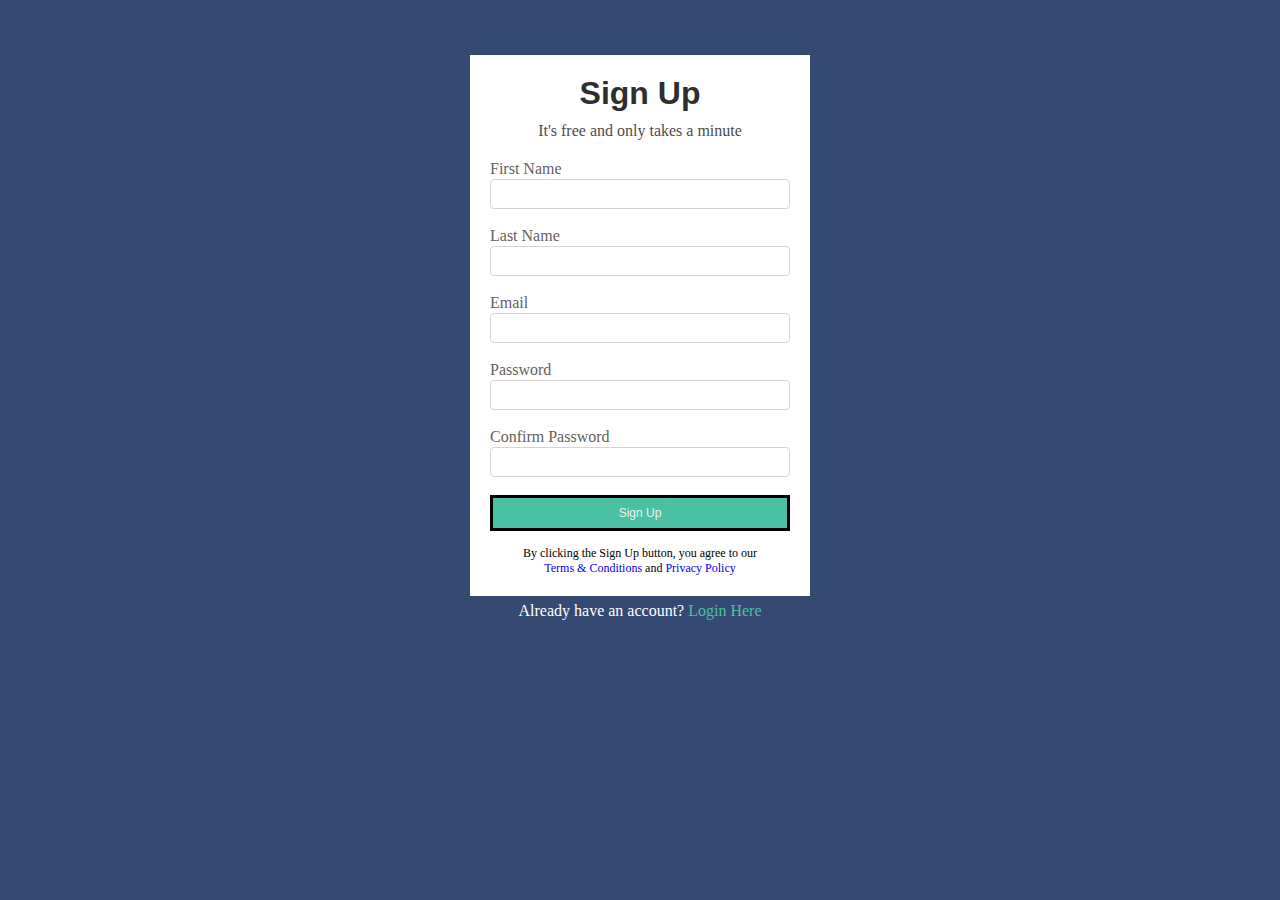
<file: Trials/css/css_form.html>
<!DOCTYPE html>
<html lang="en">

<head>
    <meta charset="UTF-8" />
    <meta name="viewport" content="width=device-width, initial-scale=1.0" />
    <meta http-equiv="X-UA-Compatible" content="ie=edge" />
    <title>Form Styling</title>
    <link href="https://fonts.googleapis.com/css?family=Raleway" rel="stylesheet" />
    <style>
        * {
            margin: 0;
            padding: 0;
            box-sizing: border-box;
        }

        body {
            background-color: #344a72;
        }

        #container {
            box-sizing: border-box;
            height: 450px;
            margin: 50px auto;
            max-width: 350px;
            padding: 5px;
            font-weight: 100;
        }

        .form {
            padding: 10px;
        }

        .free{
            font-family: Segoe UI;
            margin: 10px;
            text-align: center;
            color: rgb(78, 76, 76);
        }

        .form-wrap h1{
            font-family: Arial, Helvetica, sans-serif;
            font-weight: normal;
            color: rgb(46, 46, 46);
        }

        a {
            text-decoration: none;
        }

        .form-wrap {
            padding: 10px;
            background-color: white;
        }

        .form-wrap h1,
        .form-wrap p {
            text-align: center;
            margin: 10px;
        }

        .form-wrap .form-group label {
            display: block;
            font-family: Segoe UI;
            color: rgb(100, 97, 97);
        }

        .form-wrap .form-group input {
            width: 100%;
            border-radius: 4px;
            height: 30px;
            padding: 1px;
            margin-top: 1px;
            border: 1px solid rgb(214, 211, 211);
        }

        .form-wrap button {
            padding: 8px;
            border: 3px black solid;
            width: 100%;
            background-color: #49c1a2;
            display: block;
            color: #f0efef;
            font-size: 12px;
        }

        .form-wrap button:hover {
            cursor: pointer;
            background-color: #37a08e;
        }

        .form-wrap .bottom-text {
            text-align: center;
            font-size: 12px;
            font-family: Segoe UI;
            margin: auto;
        }

        footer {
            text-align: center;
            color: #ffffff;
            font-family: Segoe UI;
            margin-top: 6px;
        }

        footer a {
            color: #49c1a2;
        }
    </style>
</head>

<body>
    <div id="container">
        <div class="form-wrap">
            <div class="sign">
                <h1><strong>Sign Up</strong></h1>
                <p class="free">It's free and only takes a minute</p>
            </div>
            <form class="form">
                <div class="form-group">
                    <label for="first-name">First Name</label>
                    <input type="text" name="firstName" id="first-name" />
                </div><br>
                <div class="form-group">
                    <label for="last-name">Last Name</label>
                    <input type="text" name="lastName" id="last-name" />
                </div><br>
                <div class="form-group">
                    <label for="email">Email</label>
                    <input type="email" name="email" id="email" />
                </div><br>
                <div class="form-group">
                    <label for="password">Password</label>
                    <input type="password" name="password" id="password" />
                </div><br>
                <div class="form-group">
                    <label for="password2">Confirm Password</label>
                    <input type="password" name="pasword2" id="password2" />
                </div><br>
                <button type="submit" class="btn">Sign Up</button>
                <p class="bottom-text"><br>
                    By clicking the Sign Up button, you agree to our<br>
                    <a href="#">Terms & Conditions</a> and
                    <a href="#">Privacy Policy</a>
                </p>
            </form>
        </div>
        <footer>
            <p>Already have an account? <a href="#">Login Here</a></p>
        </footer>
    </div>
</body>

</html>
</file>
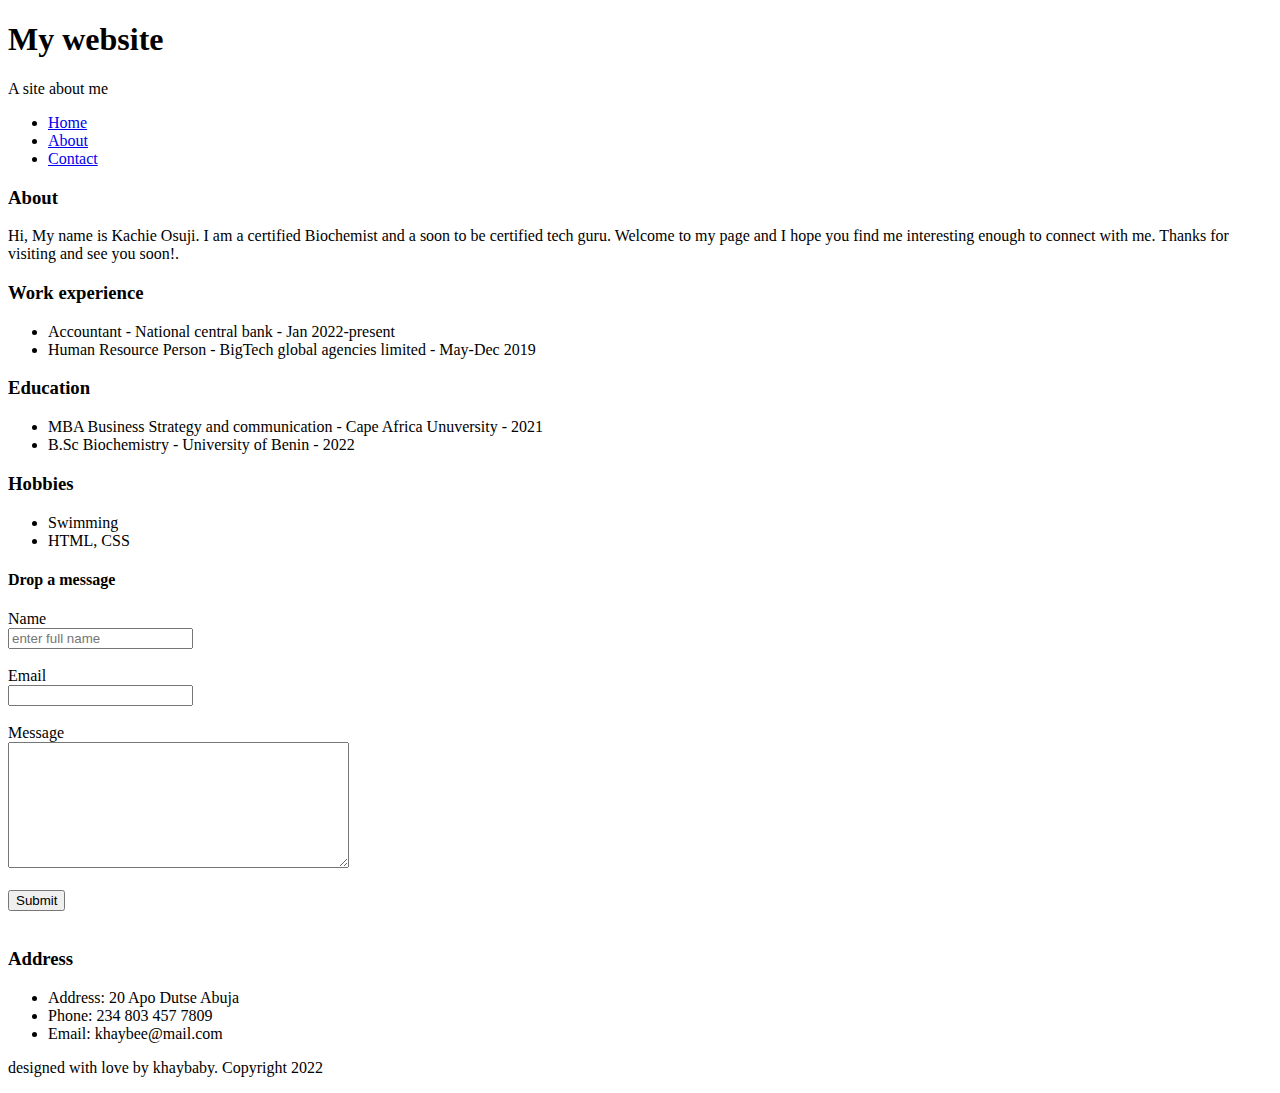
<file: Trials/html/just_html.html>
<!DOCTYPE html>
<html lang="en">

<head>
    <meta charset="UTF-8">
    <meta name="viewport" content="width=device-width, initial-scale=1.0">
    <title>Week2 Assignment</title>
</head>

<body>
    <h1>My website</h1>
    <div>
        <p>A site about me</p>
        <ul>
            <li><a href="#">Home</a></li>
            <li><a href="#">About</a></li>
            <li><a href="#">Contact</a></li>
        </ul>
    </div>
    <div>
        <h3>About</h3>
        <p>
            Hi, My name is Kachie Osuji. I am a certified Biochemist and a soon to be certified tech guru.
            Welcome to my page and I hope you find me interesting enough to connect with me.
            Thanks for visiting and see you soon!.
        </p>
    </div>
    <div>
        <h3>Work experience</h3>
        <ul>
            <li>Accountant - National central bank - Jan 2022-present</li>
            <li>Human Resource Person - BigTech global agencies limited - May-Dec 2019</li>
        </ul>
    </div>
    <div>
        <h3>Education</h3>
        <ul>
            <li>MBA Business Strategy and communication - Cape Africa Unuversity - 2021</li>
            <li>B.Sc Biochemistry - University of Benin - 2022</li>
        </ul>
    </div>
    <div>
        <h3>Hobbies</h3>
        <ul>
            <li>Swimming</li>
            <li>HTML, CSS</li>
        </ul>
    </div>
    <div>
        <h4>Drop a message</h4>
        <form>
            <div>
                <label for="name">Name</label><br>
                <input type="text" id="name" placeholder="enter full name"><br><br>
                <label for="email">Email</label><br>
                <input type="email" id="email"><br><br>
                <label for="mess">Message</label><br>
                <textarea id="mess" cols="40" rows="08"></textarea><br><br>
            </div>
            <input type="submit" value="Submit">
        </form>
    </div><br>
    <div>
        <h3>Address</h3>
        <ul>
            <li>Address: 20 Apo Dutse Abuja</li>
            <li>Phone: 234 803 457 7809</li>
            <li>Email: khaybee@mail.com</li>
        </ul>
        <p>designed with love by khaybaby. Copyright 2022</p>
    </div>
</body>
</html>
</file>
<file: Love Calculator/style.css>
body {
    font-family: Arial, sans-serif;
    text-align: center;
    background-color: lightcoral;
}

.move2Middle {
    margin-top: 150px;
}


h1 {
    color: #333;
}
.container {
    width: 300px;
    margin: 0 auto;
}
.form-group {
    margin-bottom: 20px;
}
label {
    display: block;
    font-weight: bold;
}
input[type="text"] {
    width: 100%;
    padding: 5px;
    border-radius: 7px;
    border: 1px solid #fff;
    margin-top: 10px;
}
button {
    background-color: #333;
    color: #fff;
    border: none;
    padding: 10px 20px;
    cursor: pointer;
}
</file>
<file: Pricing Page/styles.css>
body {
    font-family: 'Sono', sans-serif;
    background-color: #dce7ee;
    text-align: center;
  }

  .pricing-container {
    display: flex;
    gap: 2rem;
    justify-content: center;
    align-items: center;
    height: 100vh;
  }

  .pricing-plan {
    background-color: #fff;
    border: 1px solid #f2f2f2;
    text-align: center;
    max-width: 250px;
    min-height: 550px;
    flex: 1;
    /* padding: 30px; */
    border-radius: 15px;
    
  }

  .colored-part {
      height: 10%;
      /* background: linear-gradient(315deg, #bd1e46 0%, #e73e68 40%, gold 100%);   */
      /* background-color: rgb(201, 66, 88); */
      padding: 10px 30px;
      border-top-left-radius: inherit;
      border-top-right-radius: inherit;

  }

  hr {
    border: 1px solid #fff;
  }

  .basic-plan {
    background: linear-gradient(315deg, #af0c79 0%, #e73e68 40%, gold 100%);
  }

  .standard-plan {
    background: linear-gradient(315deg, rgb(54, 54, 179) 0%, rgb(38, 109, 240) 40%, rgb(129, 200, 247) 100%);
    /* background: linear-gradient(315deg, rgb(54, 54, 179) 0%, rgb(12, 95, 248) 40%, rgb(133, 133, 228) 100%); */
  }

  .premium-plan {
    background: linear-gradient(315deg, rgb(6, 175, 133) 0%, rgb(58, 202, 166) 40%, rgb(178, 236, 236) 100%);
  }

  .colored-part > p {
      font-size: 0.5rem;
      color: #eee3e3;
  }

  .plan-title {
    font-size: 2rem;
    font-weight: 800;
    margin-bottom: 10px;
    text-transform: uppercase;
    margin-top: 20px;
    color: #fff;
  }

  .reduce-line {
    margin: 30px 80px;
    margin-top: 0;
    border: 1px solid #d6d3d3;
  }

  .plan-price {
    margin-top: 20px;
    /* font-size: 1.5rem; */
    /* font-weight: 900; */
    margin-bottom: 5px;
    text-align: center;
    padding: 5px 10px;
  }

  .make-big {
    font-size: 5rem;
    position: relative;
    display: inline;
  }

  .make-big::before {
    content: "$";
    position: absolute;
    top: -0.2em; 
    left: 0;
    font-weight: normal;
  }

  .make-big span {
    margin-left: 40px;
    font-weight: bold;
  }

  .plan-features {
    padding: 0;
  }

  li {
    list-style: none;
    margin-bottom: 20px;
    display: list-item;
    font-size: 0.7rem;
  }


  .plan-button {
    background-color: #ff6600;
    color: #fff;
    border: none;
    border-radius: 10px;
    margin-top: 20px;
    padding: 8px 10px;
  }

  #basic-hover:hover {
    background: linear-gradient(315deg, #960766 0%, #f35a80 40%, rgb(248, 215, 27) 100%);
    cursor: pointer;
  }

  #standard-hover:hover {
    background: linear-gradient(315deg, rgb(79, 79, 221) 0%, rgb(91, 131, 206) 40%, rgb(130, 190, 229) 100%);
    cursor: pointer;
  }

  #premium-hover:hover {
    background: linear-gradient(315deg, rgb(30, 170, 135) 0%, rgb(82, 231, 194) 40%, rgb(178, 236, 236) 100%);
    cursor: pointer;
  }

  .original-image button {
    padding: 10px;
    background: linear-gradient(315deg, rgb(14, 122, 95) 0%, rgb(62, 116, 216) 40% 40%, rgb(248, 215, 27) 120%);
    /* background: linear-gradient(315deg, rgb(93, 129, 247) 0%, rgb(120, 162, 240) 40%, rgb(98, 182, 238) 100%); */
    border: none;
    border-radius: 10px;
  }

  .original-image a {
    text-decoration: none;
    color: #fff;
    font-size: 1rem;
  }

  .original-image button:hover {
    /* background: linear-gradient(315deg, rgb(26, 68, 206) 0%, rgb(62, 116, 216) 40%, rgb(52, 163, 236) 100%); */
    background: linear-gradient(315deg, rgb(20, 114, 90) 0%, rgb(36, 89, 189) 40% 40%, rgb(206, 180, 32) 120%);
  }

  /* Hint: What can you do with a media query and flexbox? */
  @media (max-width: 1000px) {
    .pricing-container {
      flex-direction: column;
      height: inherit;
    }

    .original-image {
      margin: 20px;
    }
    
    .original-image a {
      font-size: 1.5rem
    }
  }
</file>
<file: website/styles.css>
nav, header, footer {
    display: block;
} 

body {
    margin: 0;
    line-height: 1;
    height: 100%;
}

label {
    font-size: 25px;
    font-weight: 600;
}

p {
    font-size: 16px;
    line-height: 1.2 ;
}

.containers {
    max-width: 100%;
    height: 100%;
    margin: auto;
    padding-top: 4%;
    padding-bottom: 4%;
    /* display: flex; */
    overflow: hidden;
}

.rows {
    max-width: 100%;
    display: flex;
    flex-wrap: wrap;
    align-items: center;
    /* overflow: hidden; */
    
}

.rows:after {
    display: table;
    clear: both;
    content: "";
}

.cols-1 {width: 8.33%;}
.cols-2 {width: 16.66%;}
.cols-3 {width: 25%;}
.cols-4 {width: 33.33%;}
.cols-5 {width: 41.66%;}
.cols-6 {width: 50%;}
.cols-7 {width: 58.33%;}
.cols-8 {width: 66.66%;}
.cols-9 {width: 75%;}
.cols-10 {width: 83.33%;}
.cols-11 {width: 91.66%;}
.cols-12 {width: 100%;}

* {
    box-sizing: border-box;
}
        /*********Nav Bar *******/

nav {
    max-width: 100%;
    margin: 0;
}

nav ul {
    background-color: #eee;
    overflow: hidden;
    margin: 0;
    padding: 0;
}

ul.topnav li {
    list-style: none;
    float: left;
}

ul.topnav li.topnav-right {
    float: right;
}

ul.topnav li a {
    text-decoration: none;
    min-height: 16px;
    display: block;
    padding: 14px;
    text-transform: uppercase;
    color: #666;
}

button.learnMore:hover, button.btn-like:hover {
    background-color: #2064c2;
    cursor: pointer;
}

ul.topnav li a:hover{
    background-color: #0080ff;
    color: #ffffff;
}

ul.topnav li.dropdownicon {
    display: none;
}

/******* CUSTOM STYLES *******/

#sec-1-grad {
    /* background-color: #4a55f7; */
    /* background-color: #000CAE; */
    /* background-image: url(image/love-coffee.jpg); */
    background-image: url(image/dark-withCircles.jpg);
    /* opacity: 0.5; */
    background-repeat: no-repeat;
    box-sizing: border-box;
    background-size: cover;
    height: auto;
    min-height: 600px;
    background-position: center;
    position: relative;
    display: flex;
    justify-content: center;

}

.logo {

}

div.box {
    text-align: center;
    margin: 24px;
    border-radius: 7px;
    padding: 36px 24px 40px 24px;
    background-color: #fff;
    box-shadow: 0 0 0 1px rgba(0,0,0,.15),
    0 2px 3px 0 rgba(0,0,0,.1);
}


div.icon {
    width: 100%;
}


/* .leftSide-col h1.large {
    color: rgb(240, 235, 235);
    font-size: 80px;
    font-family: Pacifico, serif;
    line-height: 70px;
    padding: 15px;
    text-align: center;
    letter-spacing: 10px;
    /* color: rgb(235, 235, 78); */
    /* color: #ffbb2a; */
    /* color: #ffc13d; 
} */

/* h2.large {
    font-family: cursive, serif;
    font-size: 20px;
    color: rgb(230, 230, 16);
    margin-top: 2px;
    text-align: end;
    margin-right: 40px;
    /* color: #0b9ca7; */
    /* color: #b67a0a; */
    /* color: #0a838b; 
} */

/* .large {
    margin: 0;
} */

h1.sec-2-header {
    font-size: 45px;
    text-align: center;
}

.learnMore {
    font-size: 22px;
    font-weight: 700;
    background-color: #0060ff;
    border: 1px #0060ff;
    text-align: center;
    padding: 15px 50px;
    display: block;
    border-radius: 7px;
    margin: 5px;
    display: block;
    margin: auto;
    /* background-color: #cc8502cc; */
}


button.learnMore a {
    color: #fff;
    text-decoration: none;
}


/****** THIRD SECTION *******/

.align-centre {
    align-items: center;
    text-align: center;
    margin-right: 3%;
}

h1.connect-header p strong{
    font-size: 45px;
    padding: 10px;
    padding-right: 30px;
}

.for-pad {
    padding-left: 7%;
    padding-right: 15%;
    padding-top: 20px;
}

.invisible-line hr {
    margin: 30px 0;
    visibility: hidden;
}

span.connect {
    font-size: 18px;
    color: rgb(27, 26, 26);
}

.btn-like {
    font-size: 16px;
    font-weight: 500;
    background-color: #0150d8;
    /* background-color: #0060ff; */
    text-align: center;
    padding: 17px 30px;
    border-radius: 7px;
    border: 1px #0060ff;
    margin-bottom: 20px;
}

.btn-like a {
    color: #fff;
    text-decoration: none;
}

.img-2 img {
    box-shadow: -2px -2px 20px 1px rgba(0,0,0,.15);
    border-radius: 4px;
}

.img-2 {
    margin-top: 20px;
    margin-bottom: 0;
}

/*************** FOOTER ****************/

div.foot {
    background-color: #eee;
}

.footsy {
    padding-left: 10%;
    padding-top: 8%;
    padding-bottom: 2%;
}

.footer-section2, .copyright {
    padding-left: 10%;
    padding-top: 20px;
    padding-bottom: 1%;
}

#footer-row1 {
    align-items: flex-start;
    width: 100%;
}

footer.footsy h1 {
    color: #1b1a1a;
    font-size: 32px;
}

footer.footsy ul {
    list-style: none;
    font-size: 15px;
    padding-left: 0;
}

footer.footsy ul li a, .footer-section2 a {
    text-decoration: none;
    color: #0064b0;
    line-height: 2;
}


footer.footsy ul li a:hover, .footer-section2 a:hover {
    text-decoration: underline;
    cursor: pointer;
}

input[type=text], input[type=email] {
    width: 70%;
    min-width: 150px;
    font-size: 16px;
    margin: 10px 0;
    box-sizing: border-box;
    border-radius: 4px;
    border: none;
    padding: 12px 20px;
    outline: none;
    
}

.newsletter::placeholder {
    font-size: 16px;
    padding-top: 5%;
}

input[type=submit] {
    background-color: #0060ff;
    font-size: 15px;
    font-weight: 500;
    border: none;
    border-radius: 28px;
    width: 100px;
    padding: 20px;
    cursor: pointer;
    margin-top: 10px;
    color: #f7eded;
}

input[type=submit]:hover {
    background-color: #121213;
    color: #fff;
}

p.footer-line {
    border: 1px solid rgba(73, 72, 72, .15);
    border-width: thin;
    width: 90%;
    margin-left: 5%;

}

.footer-section2 p, .footer-section2 h3, .footer-section2 h2 {
    margin-top: 0;
    margin: auto;
    color: #1b1a1a;
}

.footer-section2 a {
    font-size: 13px;
}

.copyright {
    margin-top: 10px;
    padding-top: 0;
    padding-bottom: 5%;
}

.copy span {
    font-size: 13px;
    text-align: left;
    padding-top: 10px;
}

@media screen and (max-width:700px) {
    ul.topnav li:not(:nth-child(1)) {
        display: none;
    }

    ul.topnav li.dropdownicon {
        display: block;
        float: right;
    }

    ul.topnav.responsive li.dropdownicon {
        position: absolute;
        top: 0;
        right: 0;
    }

    ul.topnav.responsive {
        position: relative;
    }

    ul.topnav.responsive li {
        display: inline;
        float: none;
    }

    ul.topnav.responsive li a {
        display: block;
        text-align: left;
    }

    h1.sec-2-header {
        font-size: 35px;
    }

    .full-each {
        width: 100%;
        margin: 0;
    }

    .mobileStack {
        display: block;
        width: 50%;
    }

    .mobileStack2 {
        display: block;
        width: 50%;
        padding: 10px;
    }

    .align-centre {
        margin-right: 0;
    }

    .for-pad {
        padding: 0;
    }

    h1.connect-header p strong {
        font-size: 60px;
    }

    .img-2 img {
        width: 100%;
        border-radius: 5px;
    }

    .img-2 {
        margin: 15px;

    }

    div.box {
        padding: 5px;
        display: block;
    }
    

    .leftSide-col {
        margin-left: 20%;
        margin-right: 20%;
        
    }

    h2.large {
        margin-right: 10px;
        margin-top: 0;
        text-align: center;
    }
    .rightSide-col {
        margin-top: 10px;
        margin-left: 10%;
        margin-right: 10%;
    }

    .video iframe {
        position: relative;
        width: 100%;
        margin: 0;
        overflow: hidden;
    }

}
</file>
<file: Library/styles.css>
body{
    font-family: Tahoma;
    color: #444;
    letter-spacing: 1px;
}

h1, h2{
    font-weight: normal;
}

#wrapper{
    width: 90%;
    max-width: 1500px;
    margin: 20px auto;
    border-radius: 6px;
    box-shadow: 0px 1px 6px rgba(0,0,0,0.2);
    box-sizing: border-box;
    padding: 0 0 20px;
    overflow: hidden;
    border: 1px solid lightgray;
}

#page-banner{
    background: rgba(225, 171, 212, 0.909);
    text-align: center;
    padding: 2px;
    font-style: bold;
}

h1{
    font-size: 40px;
    padding-top: 20px;
    padding-bottom: 10px;
    margin: 2px;
    
}

p{
    font-size: 22px;
    padding: 1px;
    margin-top: 0.5px;
}

h2{
    font-size: 30px;
    margin: 10px;
    padding: 20px;
}

ul{
    list-style: none;
    margin-left: 5px;
    margin-top: 1px;
    padding-left: 20px;
    font-size: 25px;
   
}

.name{
    margin: 10px;
    padding: 10px;
}

li{
    justify-content: space-between;
    display: flex;
    align-items: center;
    margin-bottom: 50px;
    border-left: 7px solid rgb(221, 216, 216);
}

.delete{
    padding: 7px;
    margin: 0 5rem;
    box-sizing: border-box;
    border: none;
    background-color: rgba(114, 14, 114, 0.705);
    border-radius: 7px;
    border-width: 10px;
    color: #f4f4f4
    
}

.delete:hover{
    background-color: black;
    cursor: pointer;
}

li:hover {
    border-left-color: rgb(167, 15, 167); 
}

button{
    font-size: 18px;
    padding: 3px 10px;
}

input{
    height: 25px;
    width: 14.5rem;
}
</file>
<file: website/styles2.css>
nav, header, footer {
    display: block;
} 

body {
    margin: 0;
    line-height: 1;
    height: 100%;
}

.overall-container {
    margin: 0 50px;
}

label {
    font-size: 25px;
    font-weight: 600;
}

p {
    font-size: 16px;
    line-height: 1.2 ;
}

.containers {
    max-width: 100%;
    height: 100%;
    margin: auto;
    padding-top: 4%;
    padding-bottom: 4%;
    /* display: flex; */
    overflow: hidden;
}

.rows {
    max-width: 100%;
    display: flex;
    flex-wrap: wrap;
    align-items: center;
    /* overflow: hidden; */
    
}

.rows:after {
    display: table;
    clear: both;
    content: "";
}

.cols-1 {width: 8.33%;}
.cols-2 {width: 16.66%;}
.cols-3 {width: 25%;}
.cols-4 {width: 33.33%;}
.cols-5 {width: 41.66%;}
.cols-6 {width: 50%;}
.cols-7 {width: 58.33%;}
.cols-8 {width: 66.66%;}
.cols-9 {width: 75%;}
.cols-10 {width: 83.33%;}
.cols-11 {width: 91.66%;}
.cols-12 {width: 100%;}

* {
    box-sizing: border-box;
}
        /*********Nav Bar *******/

.top_container {
    display: flex;
    justify-content: space-between;
    height: 10%;
}

nav {
    max-width: 100%;
    margin: 0;
    float: right;
}

nav ul {
    /* background-color: rgb(238, 238, 238, 0.7); */
    overflow: hidden;
    margin: 0;
    padding: 0;
}

.flex-container {
    display: flex;
    justify-content: space-between;
}

.clear-float {
    clear: both;
}

.flex-cont1 {
    margin-right: 70px;
}

/* .logo {
    float: left;
    padding: 0 0 5px 10px;
} */

.logo p {
    color: #fff;
    margin-left: 20px;
    padding: 8px 8px 8px 0;
    font-family: 'Segoe UI', Tahoma, Geneva, Verdana, sans-serif;
}

.left-align {
    color: #fff;
    margin: 50px 100px 100px 50px;
    width: 50%;
    /* font-family: 'Cormorant Garamond', serif; */
}

.left-align p {
    font-size: 7rem;
}






















ul.topnav li {
    list-style: none;
    float: left;
    padding: 10px 20px;
}

ul.topnav li.topnav-right {
    float: right;
}

ul.topnav li a {
    text-decoration: none;
    min-height: 16px;
    display: block;
    padding: 14px;
    text-transform: uppercase;
    color: #ffffff;
}

button.learnMore:hover, button.btn-like:hover {
    background-color: #2064c2;
    cursor: pointer;
}

ul.topnav li a:hover{
    background-color: #0080ff;
    color: #ffffff;
    border-radius: 10%;
}

ul.topnav li.dropdownicon {
    display: none;
}

/******* CUSTOM STYLES *******/

#sec-1-grad {
    /* background-color: #4a55f7; */
    /* background-color: #000CAE; */
    /* background-image: url(image/love-coffee.jpg); */
    background-image: url(image/milky-way-starry-sky-night-sky-star-956999.jpeg);
    /* opacity: 0.5; */
    background-repeat: no-repeat;
    box-sizing: border-box;
    background-size: cover;
    height: auto;
    min-height: 600px;
    background-position: center;
    position: relative;
    /* display: flex;
    justify-content: center; */

}


div.box {
    text-align: center;
    margin: 24px;
    border-radius: 7px;
    padding: 36px 24px 40px 24px;
    background-color: #fff;
    box-shadow: 0 0 0 1px rgba(0,0,0,.15),
    0 2px 3px 0 rgba(0,0,0,.1);
}


div.icon {
    width: 100%;
}


/* .leftSide-col h1.large {
    color: rgb(240, 235, 235);
    font-size: 80px;
    font-family: Pacifico, serif;
    line-height: 70px;
    padding: 15px;
    text-align: center;
    letter-spacing: 10px;
    /* color: rgb(235, 235, 78); */
    /* color: #ffbb2a; */
    /* color: #ffc13d; 
} */

/* h2.large {
    font-family: cursive, serif;
    font-size: 20px;
    color: rgb(230, 230, 16);
    margin-top: 2px;
    text-align: end;
    margin-right: 40px;
    /* color: #0b9ca7; */
    /* color: #b67a0a; */
    /* color: #0a838b; 
} */

/* .large {
    margin: 0;
} */

.sec-2-header {
    font-size: 45px;
    text-align: center;
}

.sec-2-align {
    margin: 0 50px;
}

.learnMore {
    font-size: 22px;
    font-weight: 700;
    background-color: #0060ff;
    border: 1px #0060ff;
    text-align: center;
    padding: 15px 50px;
    display: block;
    border-radius: 7px;
    margin: 5px;
    display: block;
    margin: auto;
    /* background-color: #cc8502cc; */
}


button.learnMore a {
    color: #fff;
    text-decoration: none;
}


/****** THIRD SECTION *******/

.align-centre {
    align-items: center;
    text-align: center;
    margin-right: 3%;
    margin-left: 20px;
}

.connect-header p strong{
    font-size: 45px;
    padding: 10px 30px 10px 0;
    display: inline-block;
}

.for-pad {
    padding-left: 7%;
    padding-right: 15%;
    padding-top: 20px;
    text-align: left;
}

.invisible-line hr {
    margin: 30px 0;
    visibility: hidden;
}

span.connect {
    font-size: 18px;
    color: rgb(27, 26, 26);
    font-weight: 600;
}

.btn-like {
    font-size: 16px;
    font-weight: 500;
    background-color: #0150d8;
    /* background-color: #0060ff; */
    text-align: center;
    padding: 17px 30px;
    border-radius: 7px;
    border: 1px #0060ff;
    margin-bottom: 20px;
}

.btn-like a {
    color: #fff;
    text-decoration: none;
}

.img-2 img {
    box-shadow: -2px -2px 20px 1px rgba(0,0,0,.15);
    border-radius: 4px;
}

.img-2 {
    margin-top: 20px;
    margin-bottom: 0;
}

.mobile-img {
    display: none;
}

/*************** FOOTER ****************/

div.foot {
    background-color: #eee;
}

.footsy {
    padding-left: 10%;
    padding-top: 8%;
    padding-bottom: 2%;
}

.footer-section2, .copyright {
    padding-left: 10%;
    padding-top: 20px;
    padding-bottom: 1%;
}

#footer-row1 {
    align-items: flex-start;
    width: 100%;
}

footer.footsy h1 {
    color: #1b1a1a;
    font-size: 32px;
}

footer.footsy ul {
    list-style: none;
    font-size: 15px;
    padding-left: 0;
}

footer.footsy ul li a, .footer-section2 a {
    text-decoration: none;
    color: #0064b0;
    line-height: 2;
}


footer.footsy ul li a:hover, .footer-section2 a:hover {
    text-decoration: underline;
    cursor: pointer;
}

input[type=text], input[type=email] {
    width: 70%;
    min-width: 150px;
    font-size: 16px;
    margin: 10px 0;
    box-sizing: border-box;
    border-radius: 4px;
    border: none;
    padding: 12px 20px;
    outline: none;
    
}

.newsletter::placeholder {
    font-size: 16px;
    padding-top: 5%;
}

input[type=submit] {
    background-color: #0060ff;
    font-size: 15px;
    font-weight: 500;
    border: none;
    border-radius: 28px;
    width: 100px;
    padding: 20px;
    cursor: pointer;
    margin-top: 10px;
    color: #f7eded;
}

input[type=submit]:hover {
    background-color: #121213;
    color: #fff;
}

p.footer-line {
    border: 1px solid rgba(73, 72, 72, .15);
    border-width: thin;
    width: 90%;
    margin-left: 5%;

}

.footer-section2 p, .footer-section2 h3, .footer-section2 h2 {
    margin-top: 0;
    margin: auto;
    color: #1b1a1a;
}

.footer-section2 a {
    font-size: 13px;
}

.copyright {
    margin-top: 10px;
    padding-top: 0;
    padding-bottom: 5%;
}

.copy span {
    font-size: 13px;
    text-align: left;
    padding-top: 10px;
}

@media screen and (max-width:700px) {
    ul.topnav li:not(:nth-child(1)) {
        display: none;
    }

    ul.topnav li.dropdownicon {
        display: block;
        float: right;
    }

    ul.topnav.responsive li.dropdownicon {
        position: absolute;
        top: 0;
        right: 0;
    }

    ul.topnav.responsive {
        position: relative;
    }

    ul.topnav.responsive li {
        display: inline;
        float: none;
    }

    ul.topnav.responsive li a {
        display: block;
        text-align: left;
    }

    .sec-2-header {
        font-size: 35px;
    }

    .full-each {
        width: 100%;
        margin: 0;
    }

    .mobileStack {
        display: block;
        width: 50%;
    }

    .mobileStack2 {
        display: block;
        width: 50%;
        padding: 10px;
    }

    .align-centre {
        margin-right: 0;
    }

    .for-pad {
        padding: 0;
    }


    .connect-header p strong {
        font-size: 2.5rem;
        width: 80%;
        padding: 0;
    }

    span.connect {
        font-size: 1rem;
    }

    .img-2 {
        display: none;
    }

    .mobile-img {
        display: block;
    }

    .mobile-img img {
        display: block;
        width: 70%;
        border-radius: 5px;
    }

    .mobile-img .img-2 {
        margin: 15px;

    }

    div.box {
        padding: 5px;
        display: block;
    }
    

    .leftSide-col {
        margin-left: 20%;
        margin-right: 20%;
        
    }

    h2.large {
        margin-right: 10px;
        margin-top: 0;
        text-align: center;
    }
    .rightSide-col {
        margin-top: 10px;
        margin-left: 10%;
        margin-right: 10%;
    }

    .video iframe {
        position: relative;
        width: 100%;
        margin: 0;
        overflow: hidden;
    }

}
</file>
